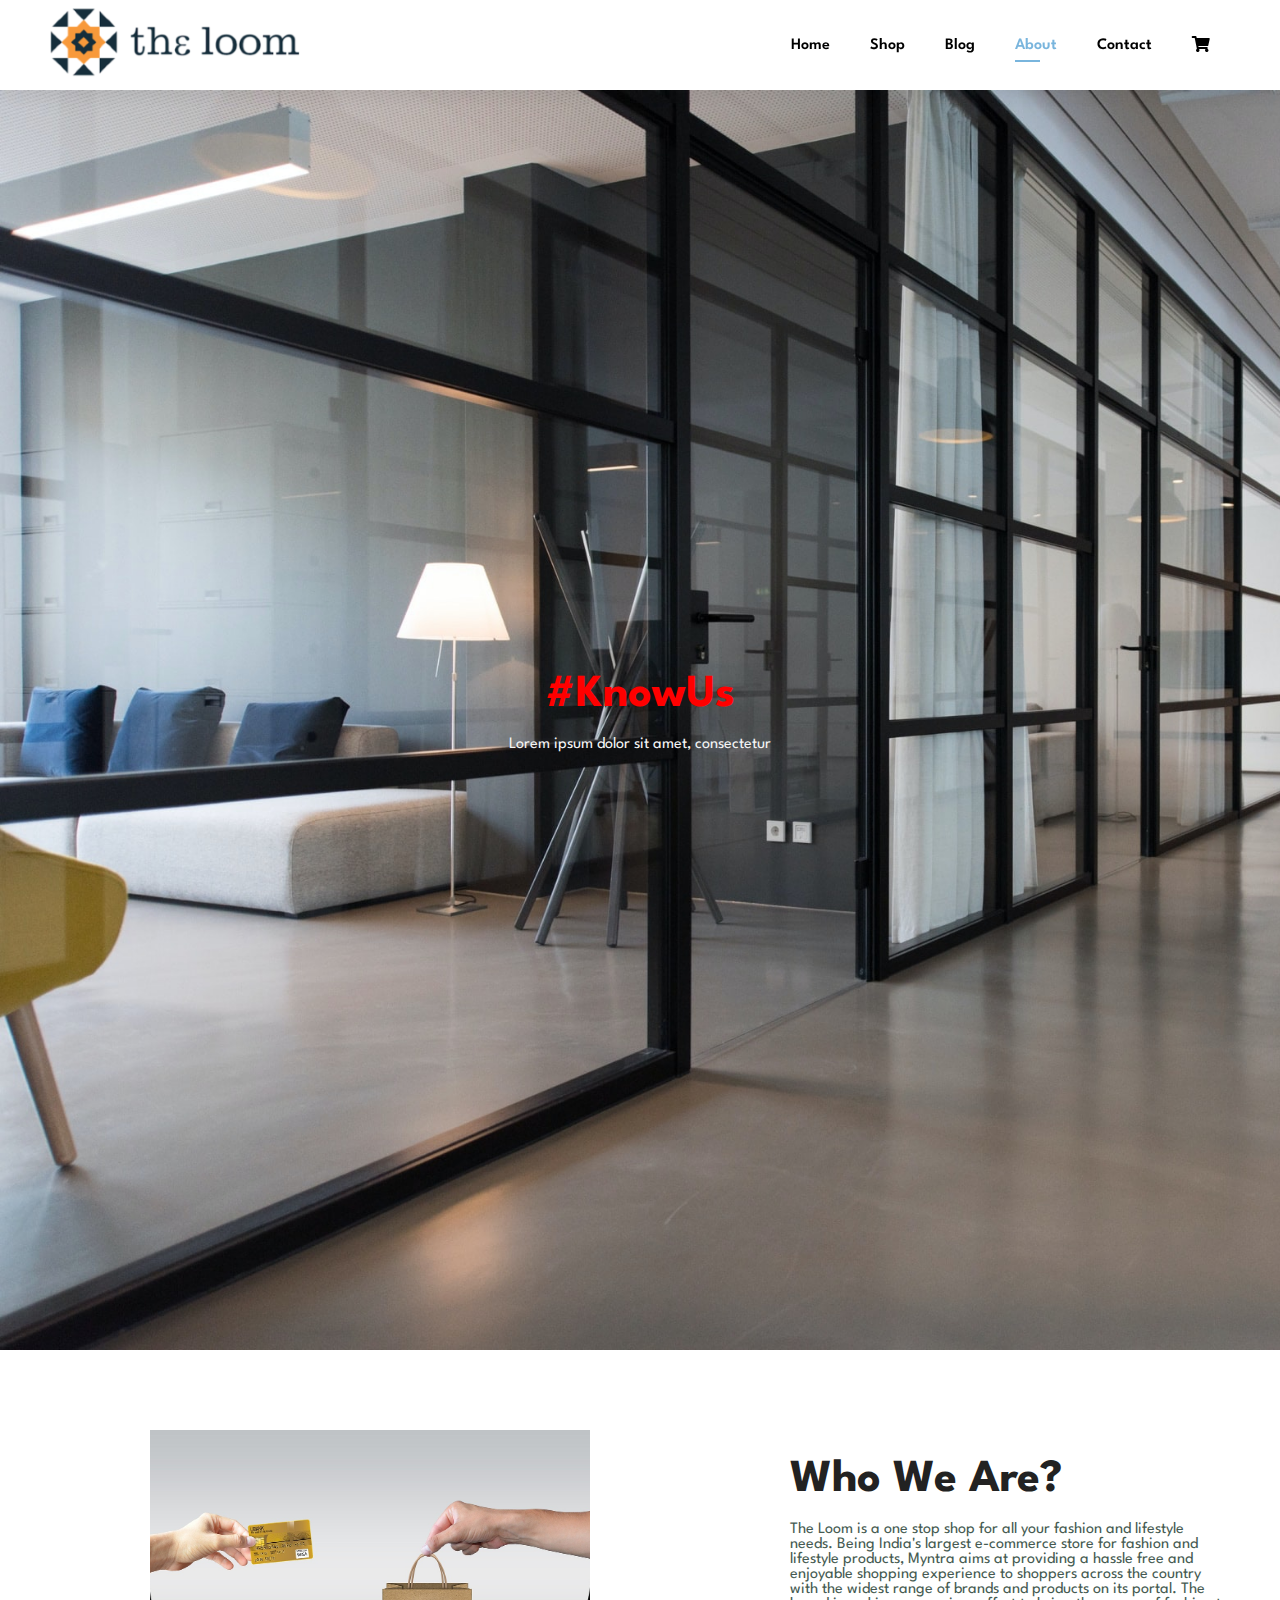
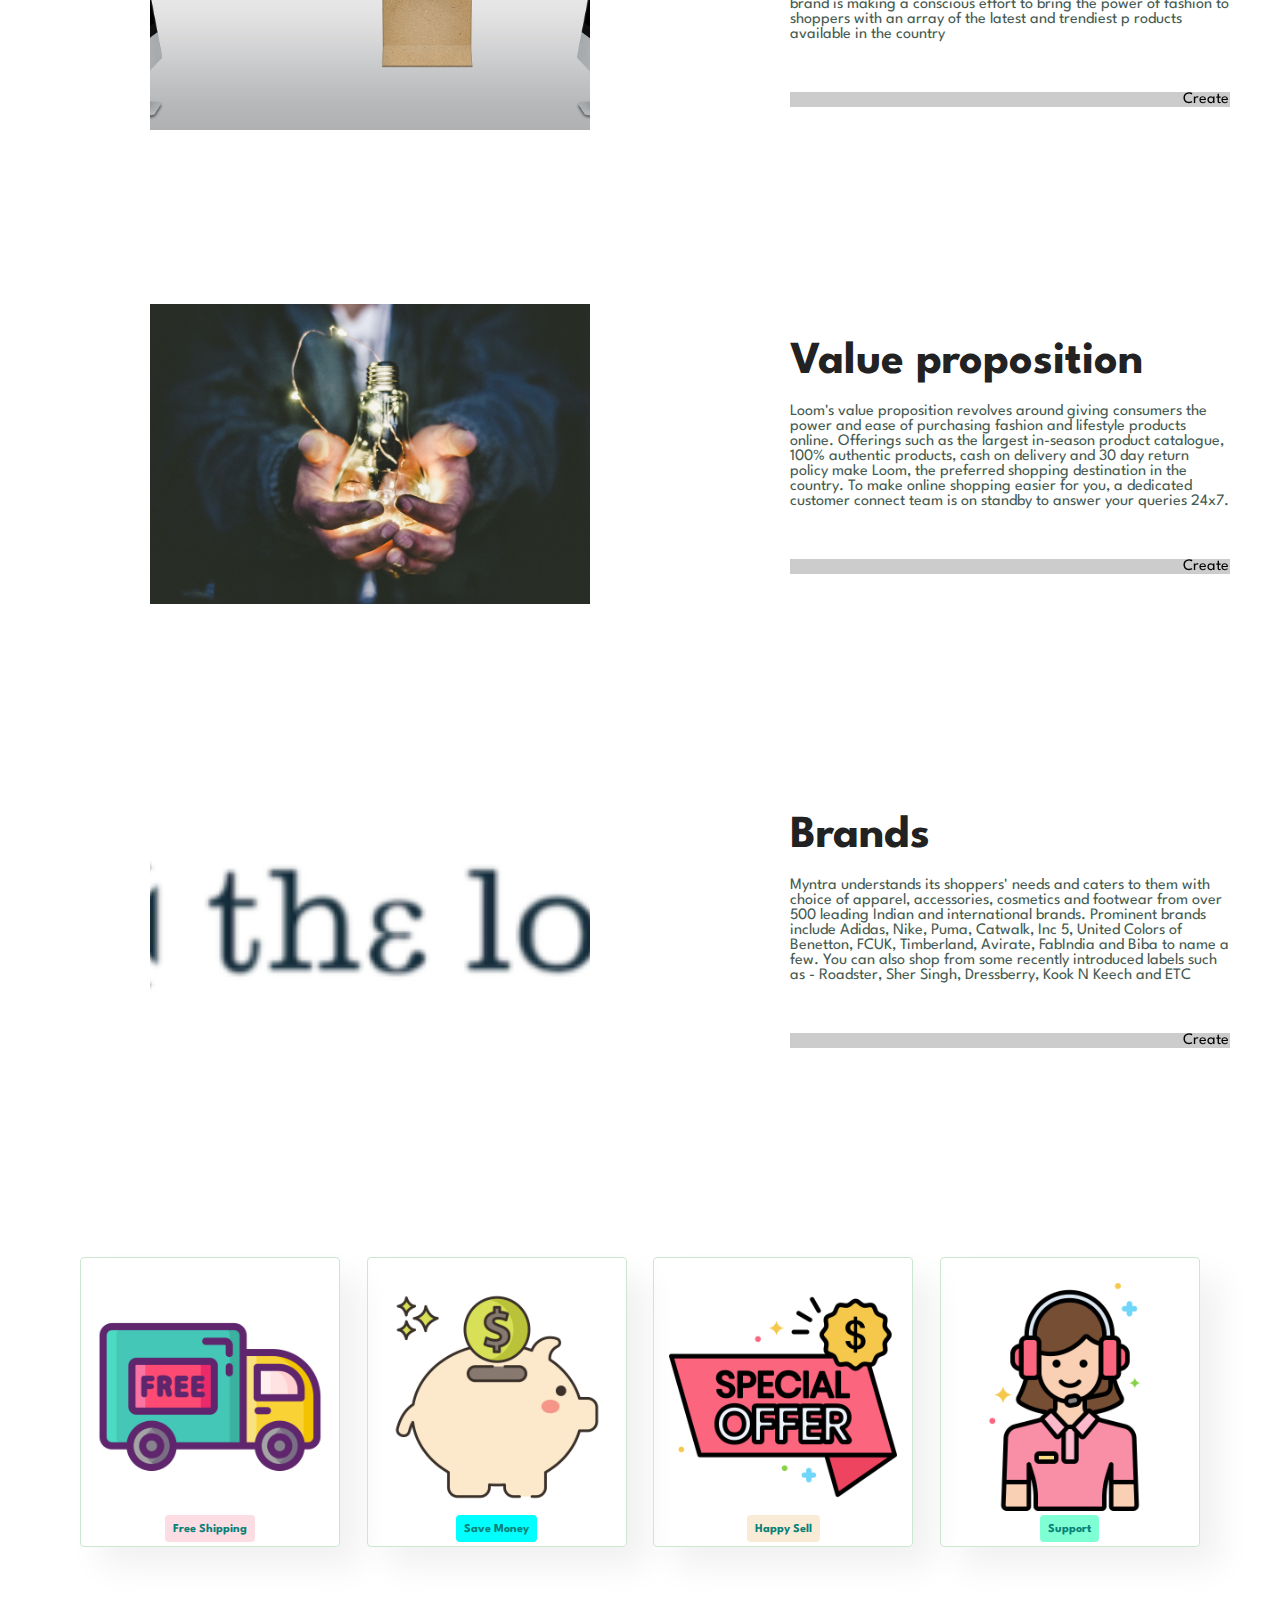
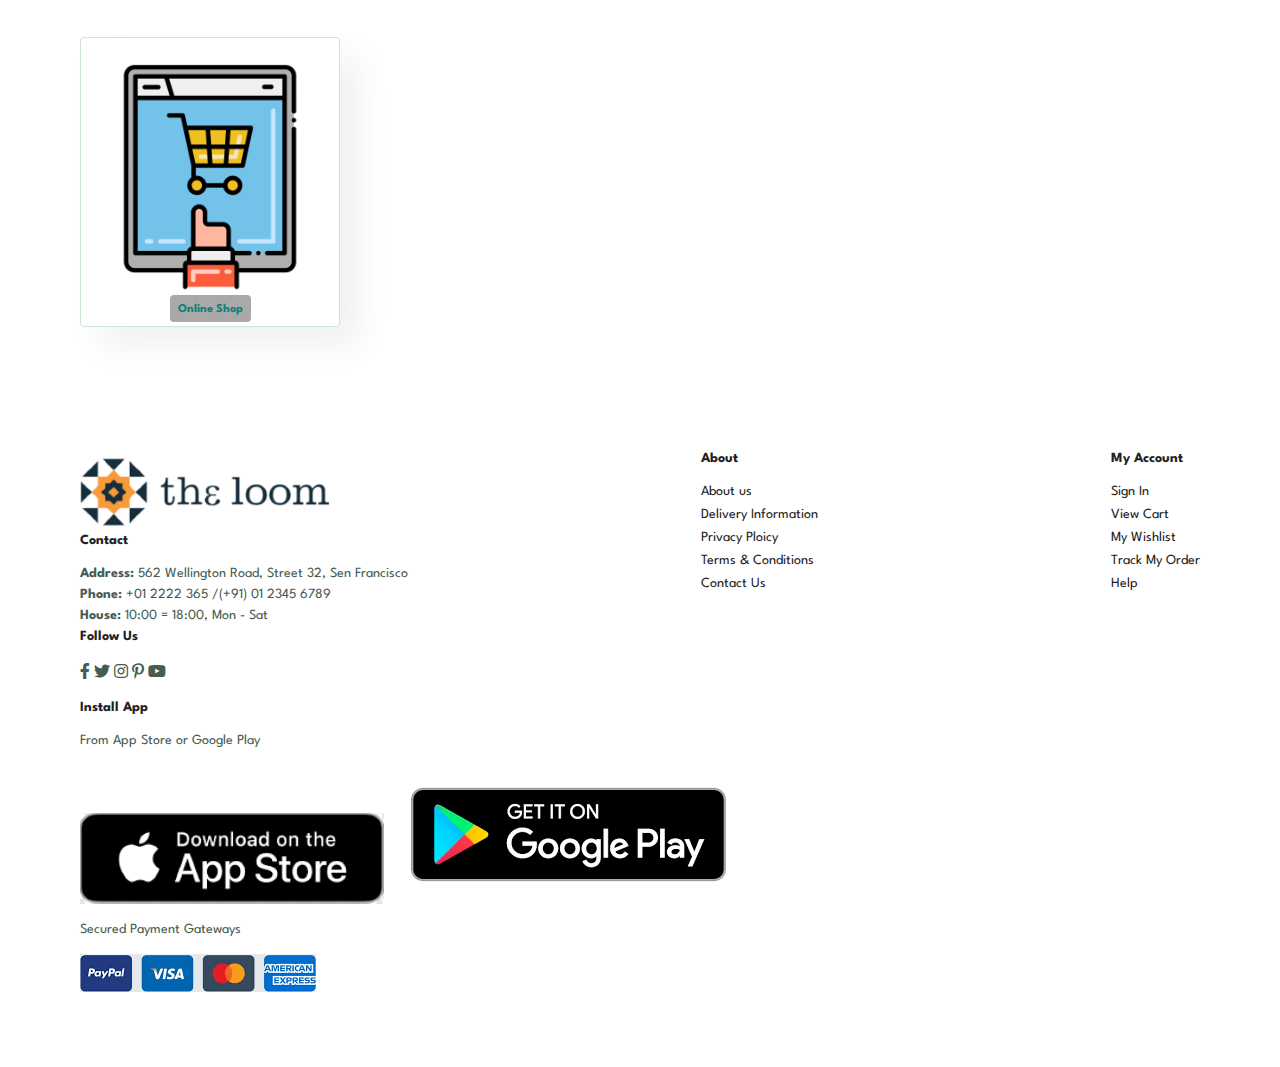
<file: about.html>
<!DOCTYPE html>
<html lang="en">

    <head>
        <meta charset="UTF-8">
        <meta http-equiv="X-UA-Compatible" content="IE=edge">
        <meta name="viewport" content="width=device-width, initial-scale=1.0">
        <title>The loom</title>

        <link rel="stylesheet" href="style.css">
        <link rel="stylesheet" href="https://use.fontawesome.com/releases/v5.15.4/css/all.css" />
    </head>

    <body>
        <section id="header">
            <a href="#"><img src='./img/images.png' class="logo"></a>
              <div>
                <ul id="navbar">
                    <li><a href="index.html">Home</a></li>
                    <li><a href="shop.html">Shop</a></li>
                    <li><a href="blog.html">Blog</a></li>
                    <li><a class="active" href="about.html">About</a></li>
                    <li><a href="contact.html">Contact</a></li>
                    <li id="lg-bag"><a href="cart.html"><i class="fas fa-shopping-cart"></i> </a></li>
                    <a href="#" id="close"><i class="fa fa-window-close" aria-hidden="true"></i></a>
                </ul>
                <div id="mobile">
                    <i id="bar" class="fas fa-outdent"></i>
                    <a href="cart.html"><i class="fas fa-shopping-cart"></i></a>
                </div>
              </div>
        </section>
         <section id="page-header" class="about-header" >

            <h2>#KnowUs</h2>
            <p> Lorem ipsum dolor sit amet, consectetur </p>
            
         </section>
         <section id="about">
            <div class="about-box">
                <div class="about-img">
                    <img src='./img/ab1.jpg' alt="">
                </div>
                <div class="about-details">
                    <h2>Who We Are? </h2>
                    <p>
                    The Loom is a one stop shop for all your fashion
                     and lifestyle needs. Being India's largest 
                     e-commerce store for fashion and lifestyle 
                     products, Myntra aims at providing a hassle 
                     free and enjoyable shopping experience to 
                     shoppers across the country with the widest 
                     range of brands and products on its portal. 
                     The brand is making a conscious effort to 
                     bring the power of fashion to shoppers 
                     with an array of the latest and trendiest p
                     roducts available in the country</p>
                     <abbr title=""></abbr>
                     <br><br>
                     <marquee bgcolor="#ccc" loop="-1" scrollamount="5" width="100%">Create stunning 
                        images with as much as litter controlas you like thanks to
                    a choice of Basic and Creative modes.
                    </marquee>
                </div>
            </div>
            <div class="about-box">
                <div class="about-img">
                    <img src='./img/ab3.jpg' alt="">
                </div>
                <div class="about-details">
                    <h2>Value proposition </h2>
                    <p>
                    Loom's value proposition revolves around giving consumers the power 
                    and ease of purchasing fashion and lifestyle products online. 
                    Offerings such as the largest in-season product catalogue, 
                    100% authentic products, cash on delivery and 30 day return policy 
                    make Loom, the preferred shopping destination in the country. 
                    To make online shopping easier for you, a dedicated customer
                     connect team is on standby to answer your queries 24x7.</p>
                     <abbr title=""></abbr>
                     <br><br>
                     <marquee bgcolor="#ccc" loop="-1" scrollamount="5" width="100%">Create stunning 
                        images with as much as litter controlas you like thanks to
                    a choice of Basic and Creative modes.
                    </marquee>
                </div>
            </div>
            <div class="about-box">
                <div class="about-img">
                    <img src= './img/images.png' alt="">
                </div>
                <div class="about-details">
                    <h2>Brands</h2>
                    <p>
                        Myntra understands its shoppers' needs and caters to them with 
                        choice of apparel, accessories, cosmetics and footwear from over 
                        500 leading Indian and international brands. Prominent brands include 
                        Adidas, Nike, Puma, Catwalk, Inc 5, United Colors of Benetton, FCUK,
                         Timberland, Avirate, FabIndia and Biba to name a few. You can also 
                         shop from some recently introduced labels such as - Roadster, 
                         Sher Singh, Dressberry, Kook N Keech and ETC</p>
                     <abbr title=""></abbr>
                     <br><br>
                     <marquee bgcolor="#ccc" loop="-1" scrollamount="5" width="100%">Create stunning 
                        images with as much as litter controlas you like thanks to
                    a choice of Basic and Creative modes.
                    </marquee>
                </div>
            </div>
         </section>
         
         <section id="feature" class="section-p1">
            <div class="fe-box">
                <img src='./img/sp.png' alt="">
                <h6> Free Shipping</h6>
            </div>
            <div class="fe-box">
                <img src='./img/save.png' alt="">
                <h6> Save Money</h6>
            </div>
            <div class="fe-box">
                <img src='./img/happy.jpg' alt="">
                <h6>Happy Sell </h6>
            </div>

            <div class="fe-box">
                <img src='./img/27.jpg' alt="">
                <h6> Support</h6>
            </div>
            <div class="fe-box">
                <img src='./img/onl.jpg' alt="">
                <h6> Online Shop</h6>
            </div>
        </section>
        <footer class="section-p1">
            <div class="col">
                <img src='./img/images.png' alt="">
                <h4>Contact</h4>
                <p><strong>Address:</strong> 562 Wellington Road, Street 32, Sen Francisco</p>
                <p><strong>Phone:</strong> +01 2222 365 /(+91) 01 2345 6789 </p>
                <p><strong>House:</strong> 10:00 = 18:00, Mon - Sat</p>
                <div class="follow">
                    <h4>Follow Us</h4>
                    <div class="icon">
                        <i class="fab fa-facebook-f"></i>
                        <i class="fab fa-twitter"></i>
                        <i class="fab fa-instagram"></i>
                        <i class="fab fa-pinterest-p"></i>
                        <i class="fab fa-youtube"></i>
                    </div>
                </div>
            </div>
            <div class="col">
                <h4>About</h4>
                <a href="#">About us</a>
                <a href="#">Delivery Information</a>
                <a href="#">Privacy Ploicy</a>
                <a href="#">Terms & Conditions</a>
                <a href="#">Contact Us</a>
            </div>
            <div class="col">
                <h4>My Account</h4>
                <a href="#">Sign In</a>
                <a href="#">View Cart</a>
                <a href="#">My Wishlist</a>
                <a href="#">Track My Order</a>
                <a href="#">Help</a>
            </div>
            <div class="col install">
                <h4>Install App</h4>
                <P>From App Store or Google Play</P>
                <div class="row">
                    <img src='./img/ap.png' alt="">
                    <img src='./img/ap2.png' alt="">
                </div>
                <p>Secured Payment Gateways</p>
                <img src='./img/pay.png' alt="">
            </div>
        </footer>
        <script src="script.js"></script>
    </body>

</html>
</file>
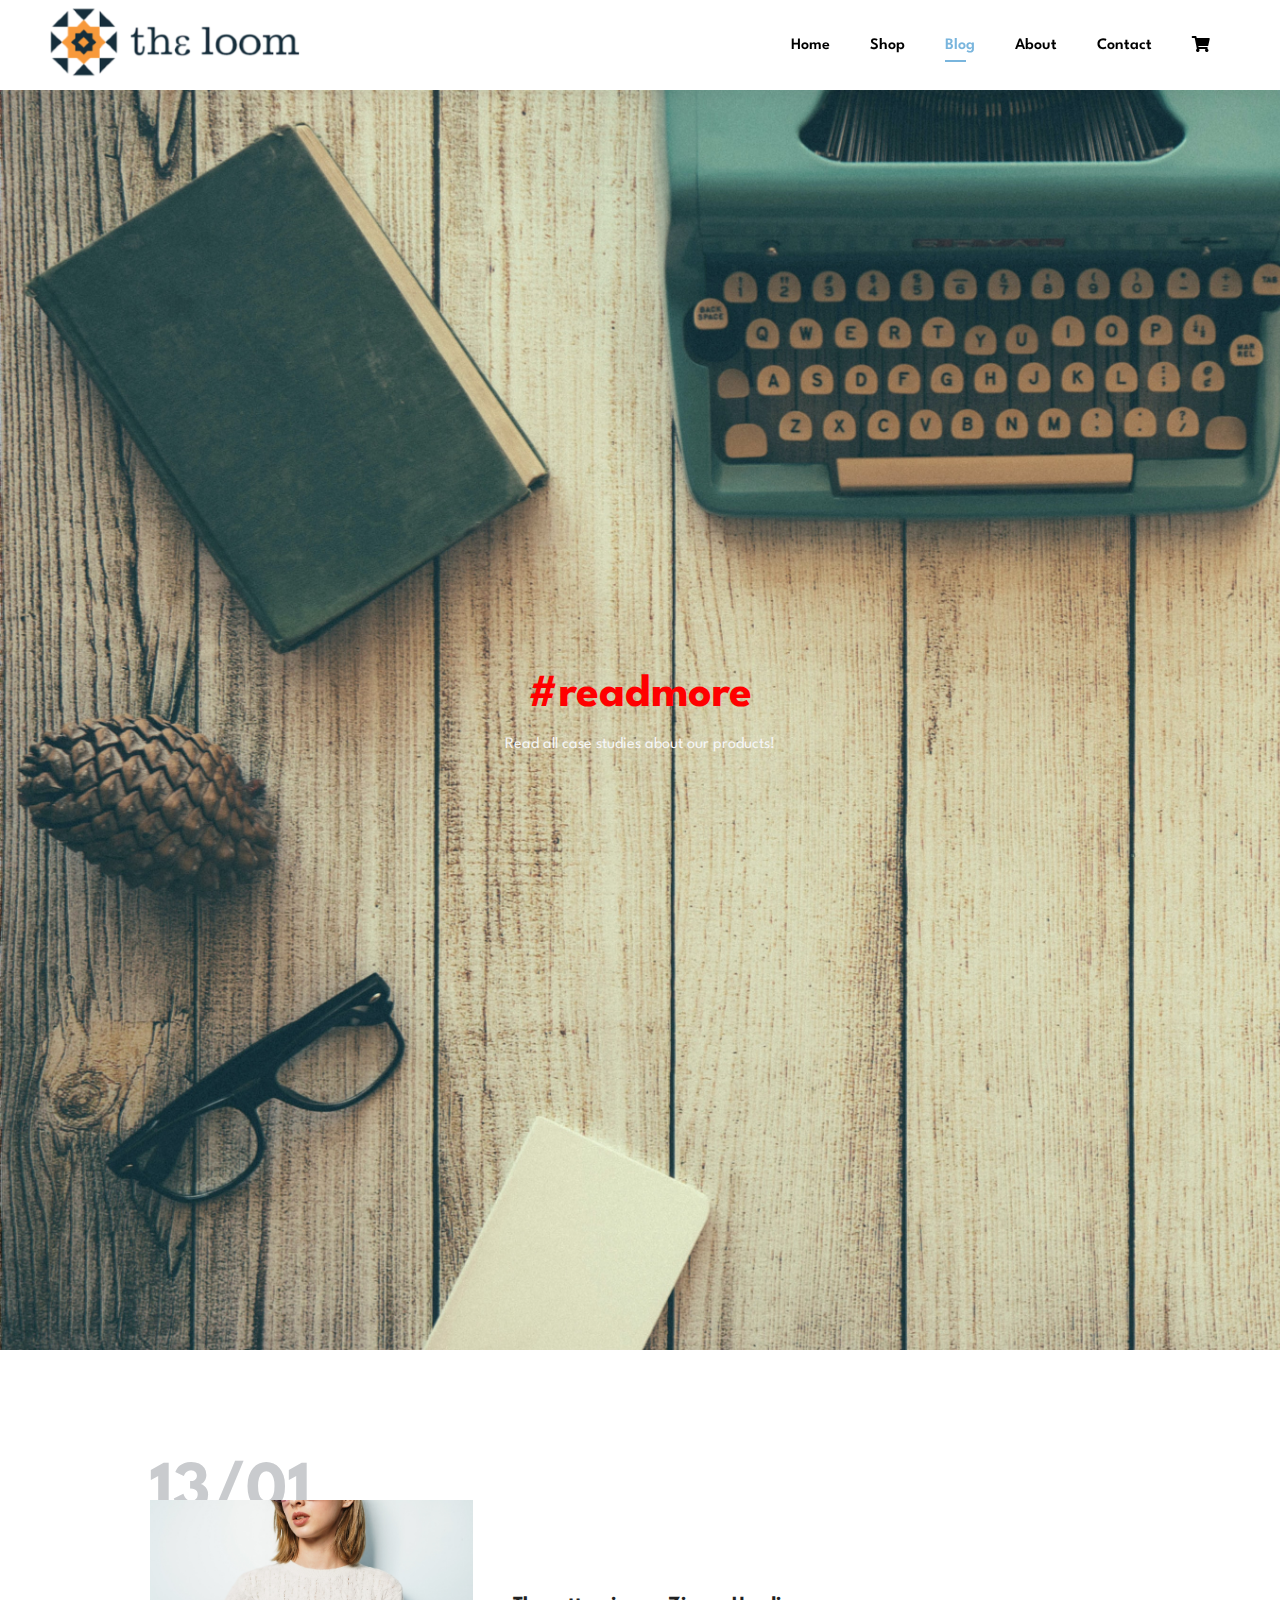
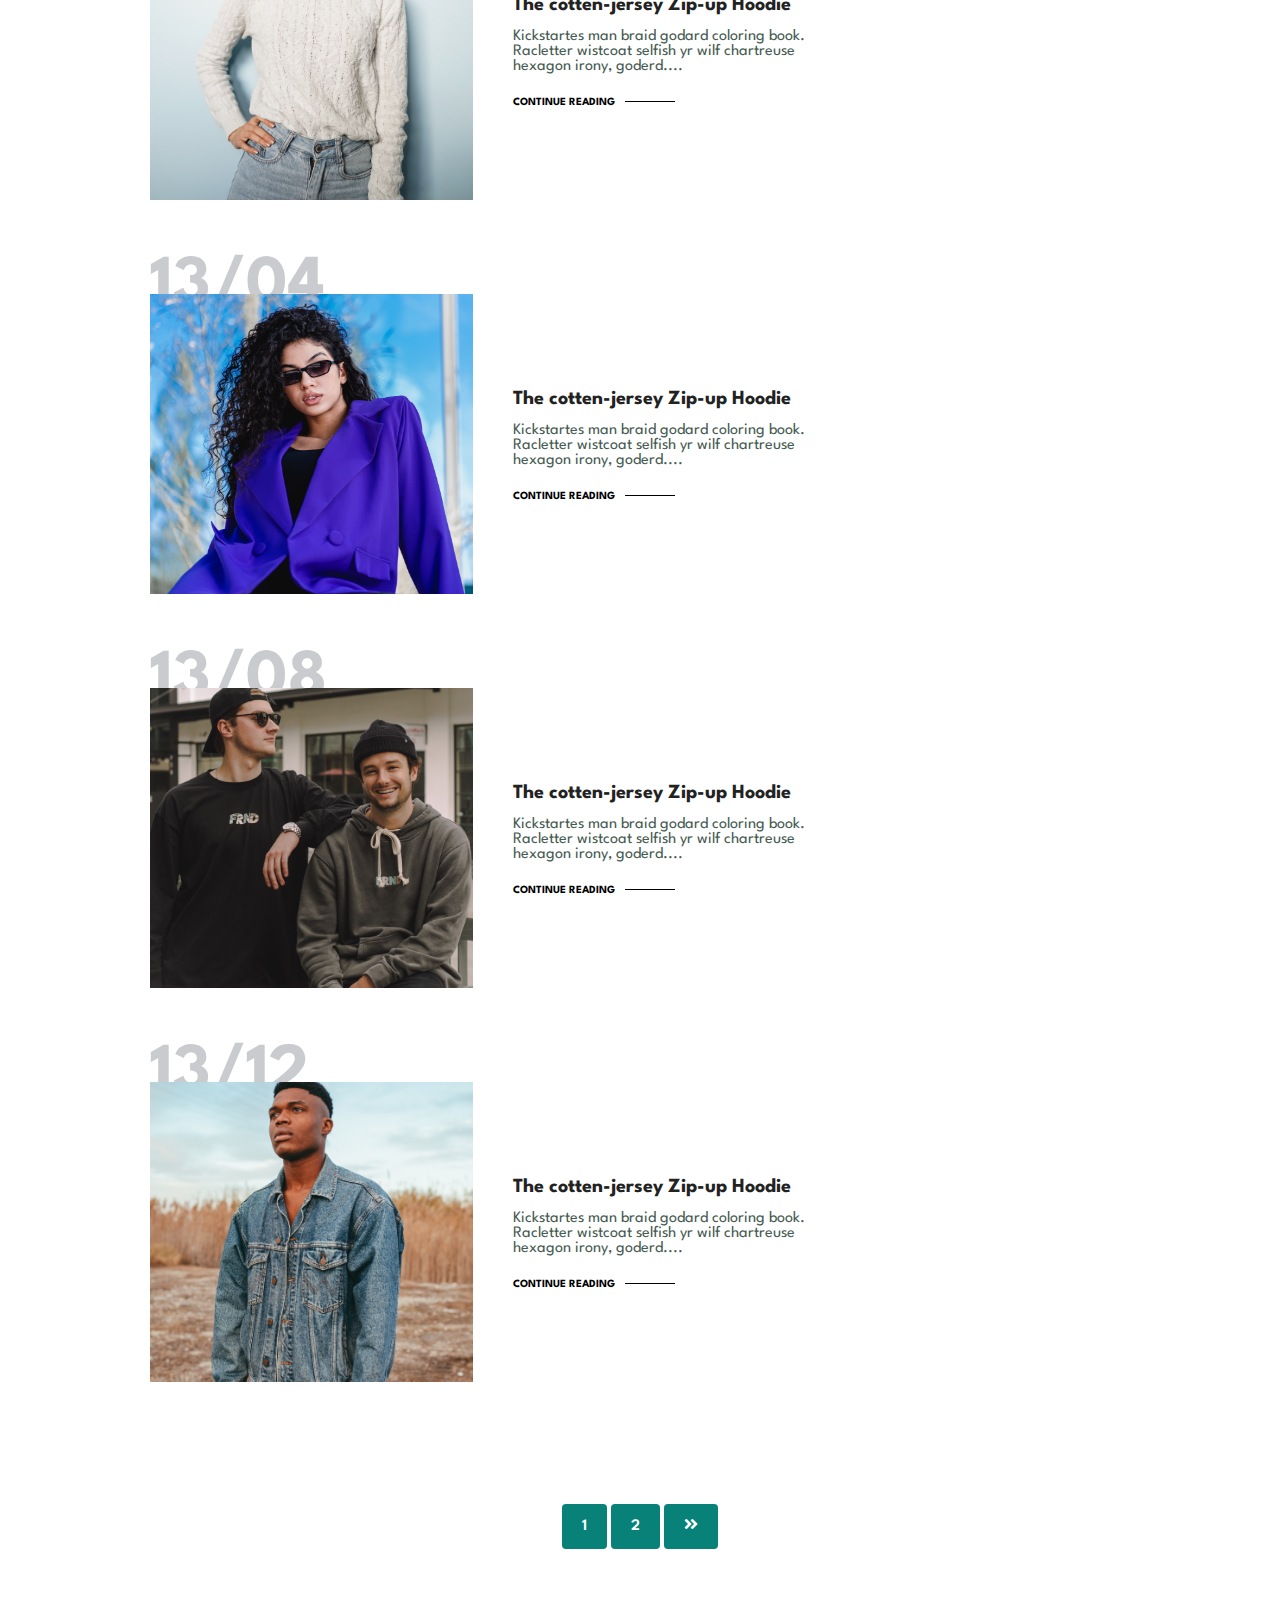
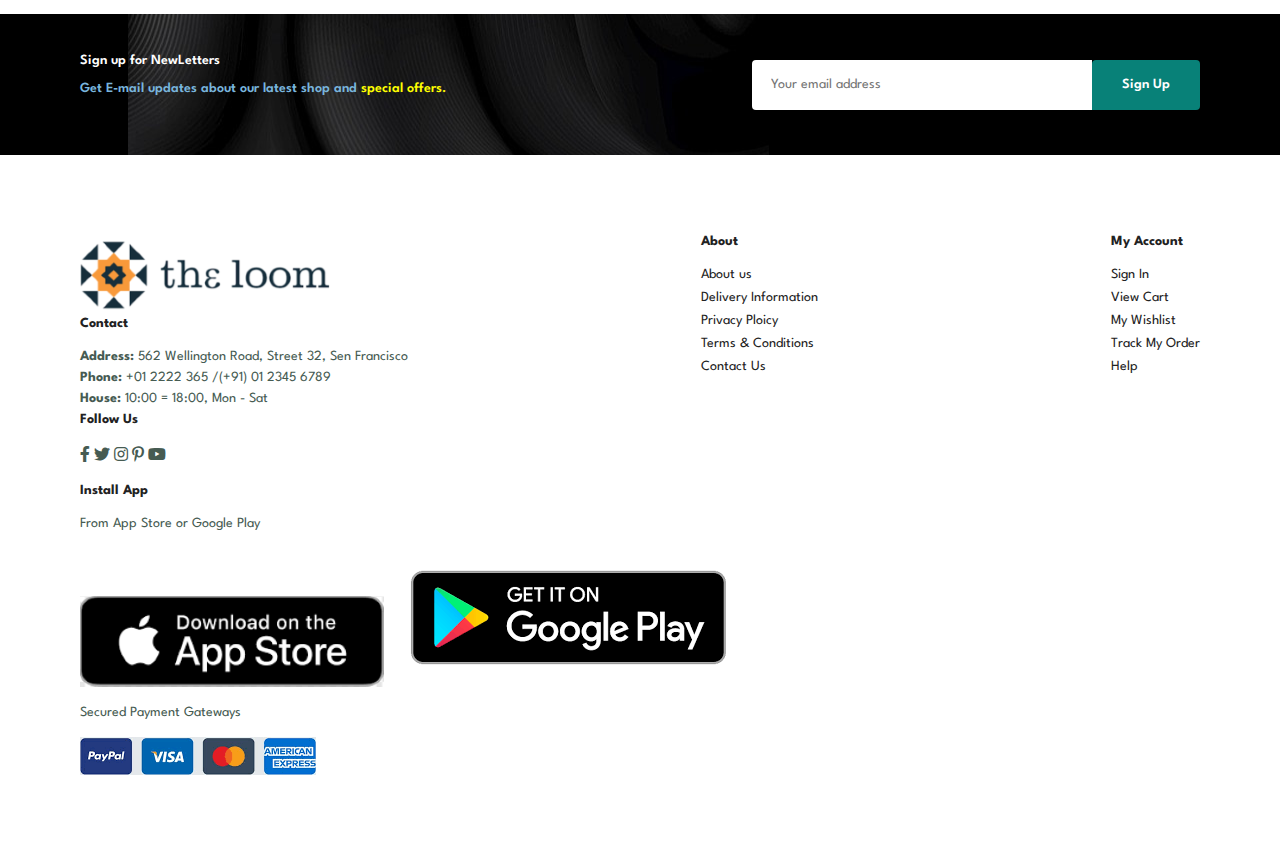
<file: Blog.html>
<!DOCTYPE html>
<html lang="en">

    <head>
        <meta charset="UTF-8">
        <meta http-equiv="X-UA-Compatible" content="IE=edge">
        <meta name="viewport" content="width=device-width, initial-scale=1.0">
        <title>The Loom</title>

        <link rel="stylesheet" href="style.css">
        <link rel="stylesheet" href="https://use.fontawesome.com/releases/v5.15.4/css/all.css" />
    </head>

    <body>
        <section id="header">
            <a href="#"><img src='./img/images.png' class="logo"></a>
              <div>
                <ul id="navbar">
                    <li><a href="index.html">Home</a></li>
                    <li><a href="shop.html">Shop</a></li>
                    <li><a class="active" href="blog.html">Blog</a></li>
                    <li><a href="about.html">About</a></li>
                    <li><a href="contact.html">Contact</a></li>
                    <li id="lg-bag"><a href="cart.html"><i class="fas fa-shopping-cart"></i> </a></li>
                    <a href="#" id="close"><i class="fa fa-window-close" aria-hidden="true"></i></a>
                </ul>
                <div id="mobile">
                    <i id="bar" class="fas fa-outdent"></i>
                    <a href="cart.html"><i class="fas fa-shopping-cart"></i></a>
                </div>
              </div>
        </section>
         <section id="page-header" class="blog-header">

            <h2>#readmore</h2>
            <p> Read all case studies about our products! </p>
            
         </section>
        <section id="blog">
            <div class="blog-box">
                <div class="blog-img">
                    <img src='./img/b2.jpg' alt="">
                </div>
                <div class="blog-details">
                    <h4>The cotten-jersey Zip-up Hoodie</h4>
                    <p>Kickstartes man braid godard coloring book. 
                        Racletter wistcoat selfish yr wilf chartreuse 
                        hexagon irony, goderd....
                    </p>
                    <a href="#">CONTINUE READING</a>
                </div>
                <h1>13/01</h1>
            </div>
            <div class="blog-box">
                <div class="blog-img">
                    <img src='./img/b1.jpg' alt="">
                </div>
                <div class="blog-details">
                    <h4>The cotten-jersey Zip-up Hoodie</h4>
                    <p>Kickstartes man braid godard coloring book. 
                        Racletter wistcoat selfish yr wilf chartreuse 
                        hexagon irony, goderd....
                    </p>
                    <a href="#">CONTINUE READING</a>
                </div>
                <h1>13/04</h1>
            </div>
            <div class="blog-box">
                <div class="blog-img">
                    <img src='./img/b3.jpg' alt="">
                </div>
                <div class="blog-details">
                    <h4>The cotten-jersey Zip-up Hoodie</h4>
                    <p>Kickstartes man braid godard coloring book. 
                        Racletter wistcoat selfish yr wilf chartreuse 
                        hexagon irony, goderd....
                    </p>
                    <a href="#">CONTINUE READING</a>
                </div>
                <h1>13/08</h1>
            </div>
            <div class="blog-box">
                <div class="blog-img">
                    <img src='./img/b4.jpg' alt="">
                </div>
                <div class="blog-details">
                    <h4>The cotten-jersey Zip-up Hoodie</h4>
                    <p>Kickstartes man braid godard coloring book. 
                        Racletter wistcoat selfish yr wilf chartreuse 
                        hexagon irony, goderd....
                    </p>
                    <a href="#">CONTINUE READING</a>
                </div>
                <h1>13/12</h1>
            </div>
        </section>
        <section id="pagination" class="section-p1">
            <a href="#">1</a>
            <a href="#">2</a>
            <a href="#"><i class="fa fa-angle-double-right"></i></a>
        </section>
        <section id="newletter" class="section-p1 section-m1">
            <div class="newtext">
                <h4>Sign up for NewLetters</h4>
                <p>Get E-mail updates about our latest shop and <span>special offers.</span></p>
            </div>
            <div class="form">
               <input type="text" placeholder="Your email address">
               <button class="normal">Sign Up</button> 
            </div>
        </section>
        <footer class="section-p1">
            <div class="col">
                <img src='./img/images.png' alt="">
                <h4>Contact</h4>
                <p><strong>Address:</strong> 562 Wellington Road, Street 32, Sen Francisco</p>
                <p><strong>Phone:</strong> +01 2222 365 /(+91) 01 2345 6789 </p>
                <p><strong>House:</strong> 10:00 = 18:00, Mon - Sat</p>
                <div class="follow">
                    <h4>Follow Us</h4>
                    <div class="icon">
                        <i class="fab fa-facebook-f"></i>
                        <i class="fab fa-twitter"></i>
                        <i class="fab fa-instagram"></i>
                        <i class="fab fa-pinterest-p"></i>
                        <i class="fab fa-youtube"></i>
                    </div>
                </div>
            </div>
            <div class="col">
                <h4>About</h4>
                <a href="#">About us</a>
                <a href="#">Delivery Information</a>
                <a href="#">Privacy Ploicy</a>
                <a href="#">Terms & Conditions</a>
                <a href="#">Contact Us</a>
            </div>
            <div class="col">
                <h4>My Account</h4>
                <a href="#">Sign In</a>
                <a href="#">View Cart</a>
                <a href="#">My Wishlist</a>
                <a href="#">Track My Order</a>
                <a href="#">Help</a>
            </div>
            <div class="col install">
                <h4>Install App</h4>
                <P>From App Store or Google Play</P>
                <div class="row">
                    <img src='./img/ap.png' alt="">
                    <img src='./img/ap2.png' alt="">
                </div>
                <p>Secured Payment Gateways</p>
                <img src='./img/pay.png' alt="">
            </div>
        </footer>
        <script src="script.js"></script>
    </body>

</html>
</file>
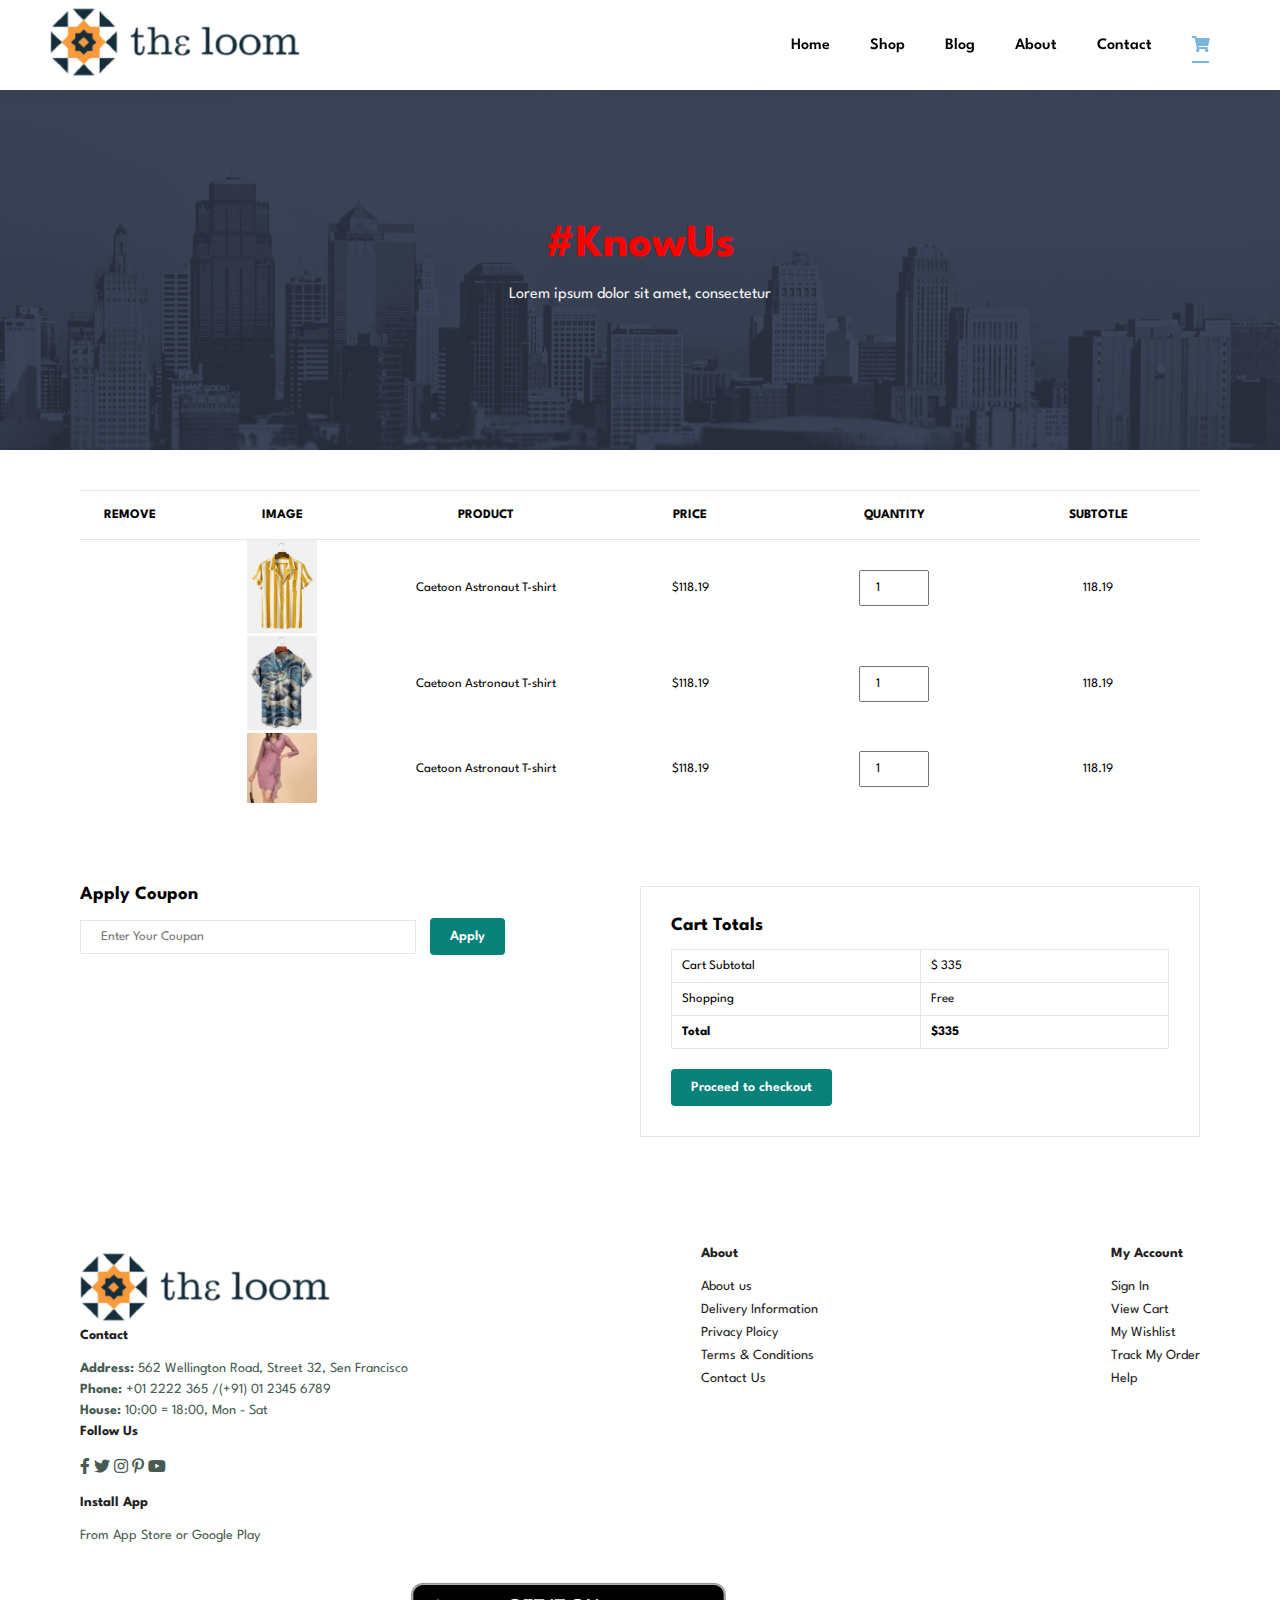
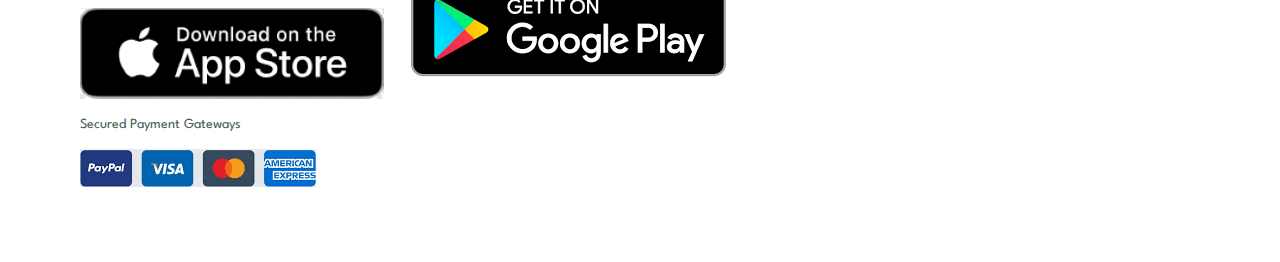
<file: cart.html>
<!DOCTYPE html>
<html lang="en">

    <head>
        <meta charset="UTF-8">
        <meta http-equiv="X-UA-Compatible" content="IE=edge">
        <meta name="viewport" content="width=device-width, initial-scale=1.0">
        <title>The Loom</title>

        <link rel="stylesheet" href="style.css">
        <link rel="stylesheet" href="https://pro.fontawesome.com/releases/v5.10.0/css/all.css" />
    </head>

    <body>
        <section id="header">
            <a href="#"><img src='./img/images.png' class="logo"></a>
              <div>
                <ul id="navbar">
                    <li><a href="index.html">Home</a></li>
                    <li ><a href="shop.html">Shop</a></li>
                    <li><a href="blog.html">Blog</a></li>
                    <li><a href="about.html">About</a></li>
                    <li><a href="contact.html">Contact</a></li>
                    <li id="lg-bag"><a class="active" href="cart.html"><i class="fas fa-shopping-cart"></i> </a></li>
                    <a href="#" id="close"><i class="fa fa-window-close" aria-hidden="true"></i></a>
                </ul>
                <div id="mobile">
                    <i id="bar" class="fas fa-outdent"></i>
                    <a href="cart.html"><i class="fas fa-shopping-cart"></i></a>
                </div>
              </div>
        </section>
        <section id="page-header" class="cart-header" >

            <h2>#KnowUs</h2>
            <p> Lorem ipsum dolor sit amet, consectetur </p>
            
         </section>
        <section id="cart" class="section-p1">
            <table width="100%">
                <thead>
                    <tr> 
                        <td>Remove</td>
                        <td>Image</td>
                        <td>Product</td>
                        <td>Price</td>
                        <td>Quantity</td>
                        <td>Subtotle</td>
                    </tr>
                </thead>
                <tbody>
                    <tr>
                        <td> <a href="#"><i class="far fa-time-circle"></i></a></td>
                        <td><img src='./img/4.jpg'alt=""></td>
                        <td>Caetoon Astronaut T-shirt</td>
                        <td>$118.19</td>
                        <td><input type="number" value="1"></td>
                        <td>118.19</td>
                    </tr>
                    <tr>
                        <td> <a href="#"><i class="far fa-time-circle"></i></a></td>
                        <td><img src='./img/7.jpg'alt=""></td>
                        <td>Caetoon Astronaut T-shirt</td>
                        <td>$118.19</td>
                        <td><input type="number" value="1"></td>
                        <td>118.19</td>
                    </tr>
                    <tr>
                        <td> <a href="#"><i class="far fa-time-circle"></i></a></td>
                        <td><img src='./img/14.webp'alt=""></td>
                        <td>Caetoon Astronaut T-shirt</td>
                        <td>$118.19</td>
                        <td><input type="number" value="1"></td>
                        <td>118.19</td>
                    </tr>
                </tbody>
            </table>
        </section>
        <section id="cart-add" class="section-p1">
            <div id="coupon">
                <h3>Apply Coupon</h3>
                <div>
                    <input type="text" placeholder="Enter Your Coupan">
                    <button class="normal">Apply</button>
                </div>
            </div>
            <div id="subtotal">
                <h3>Cart Totals</h3>
                <table>
                    <tr>
                        <td>Cart Subtotal</td>
                        <td>$ 335</td>
                    </tr>
                    <tr>
                        <td>Shopping</td>
                        <td>Free</td>
                    </tr>
                    <tr>
                        <td><strong>Total</storage></td>
                        <td><strong>$335</strong></td>
                    </tr>
                </table>
                <button class="normal">Proceed to checkout</button>
            </div>
        </section>
        <footer class="section-p1">
            <div class="col">
                <img src='./img/images.png' alt="">
                <h4>Contact</h4>
                <p><strong>Address:</strong> 562 Wellington Road, Street 32, Sen Francisco</p>
                <p><strong>Phone:</strong> +01 2222 365 /(+91) 01 2345 6789 </p>
                <p><strong>House:</strong> 10:00 = 18:00, Mon - Sat</p>
                <div class="follow">
                    <h4>Follow Us</h4>
                    <div class="icon">
                        <i class="fab fa-facebook-f"></i>
                        <i class="fab fa-twitter"></i>
                        <i class="fab fa-instagram"></i>
                        <i class="fab fa-pinterest-p"></i>
                        <i class="fab fa-youtube"></i>
                    </div>
                </div>
            </div>
            <div class="col">
                <h4>About</h4>
                <a href="#">About us</a>
                <a href="#">Delivery Information</a>
                <a href="#">Privacy Ploicy</a>
                <a href="#">Terms & Conditions</a>
                <a href="#">Contact Us</a>
            </div>
            <div class="col">
                <h4>My Account</h4>
                <a href="#">Sign In</a>
                <a href="#">View Cart</a>
                <a href="#">My Wishlist</a>
                <a href="#">Track My Order</a>
                <a href="#">Help</a>
            </div>
            <div class="col install">
                <h4>Install App</h4>
                <P>From App Store or Google Play</P>
                <div class="row">
                    <img src='./img/ap.png' alt="">
                    <img src='./img/ap2.png' alt="">
                </div>
                <p>Secured Payment Gateways</p>
                <img src='./img/pay.png' alt="">
            </div>
        </footer>
        <script src="script.js"></script>
    </body>

</html>
</file>
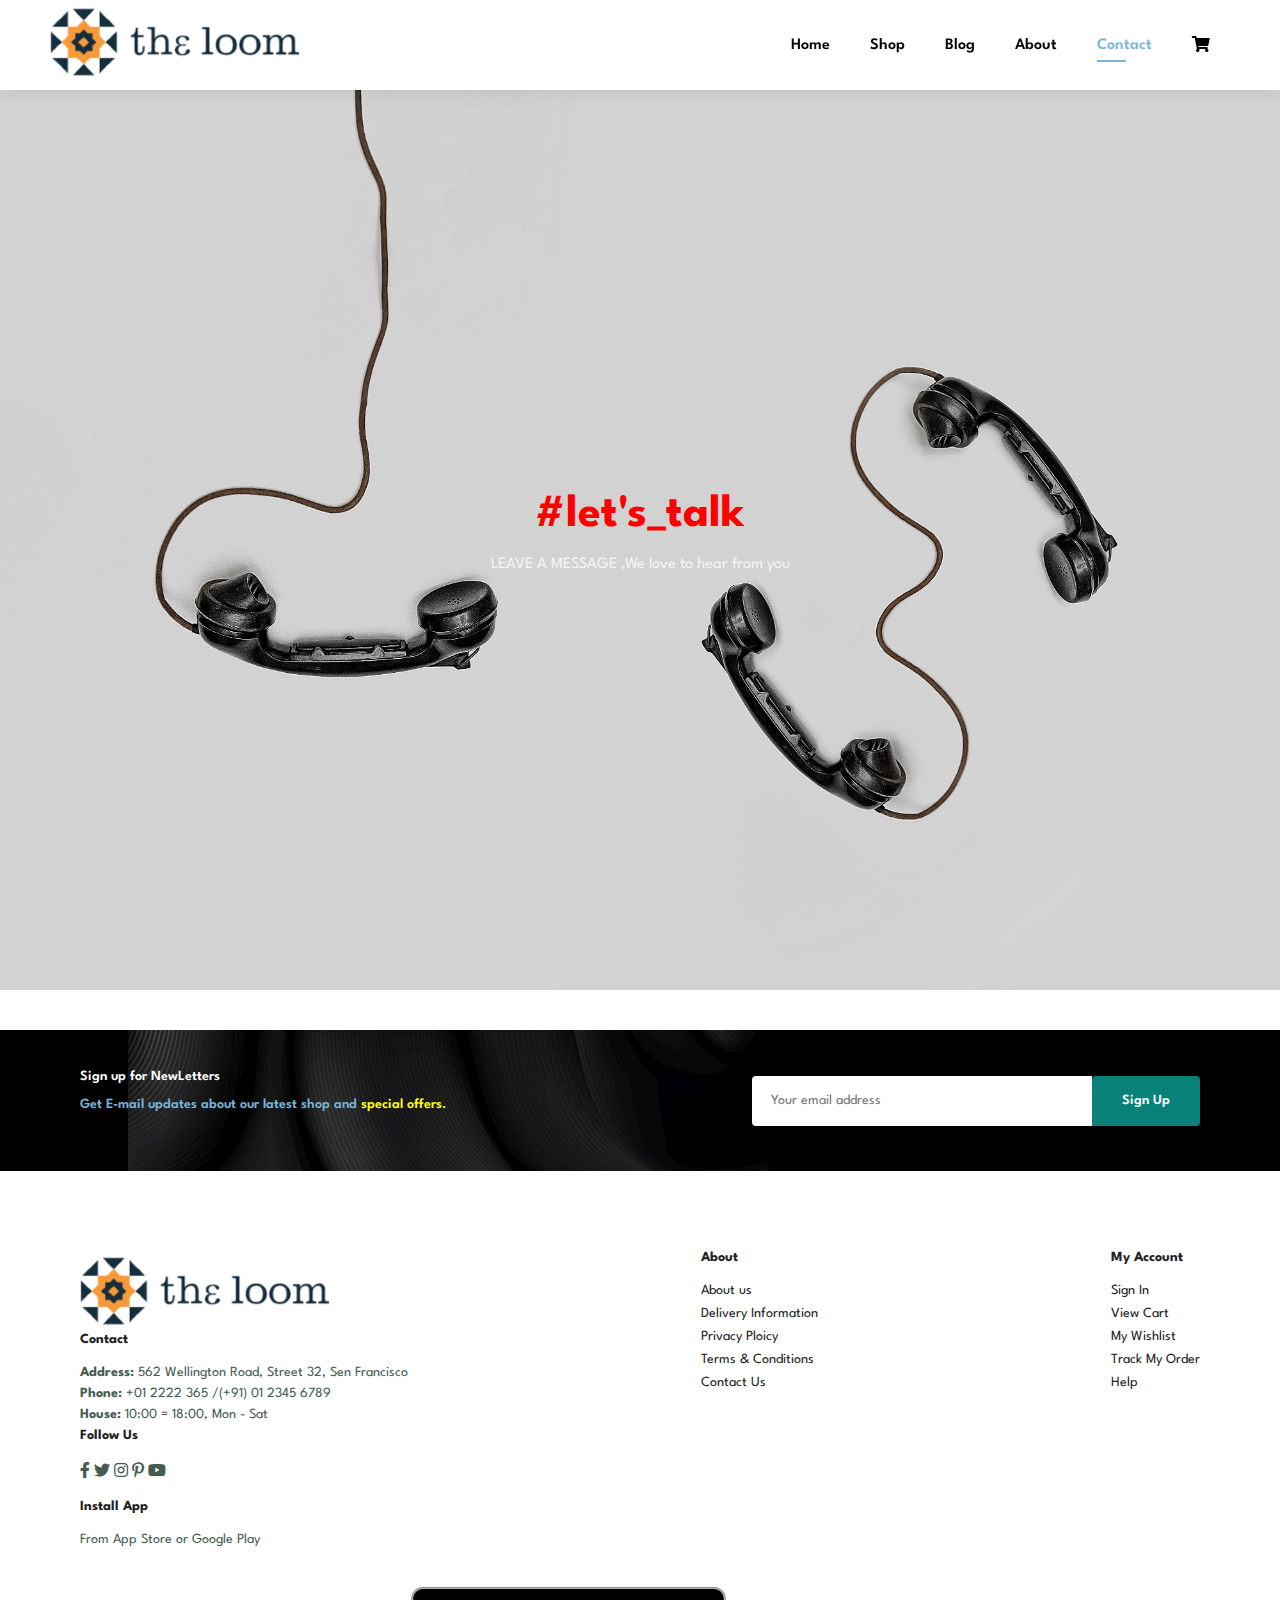
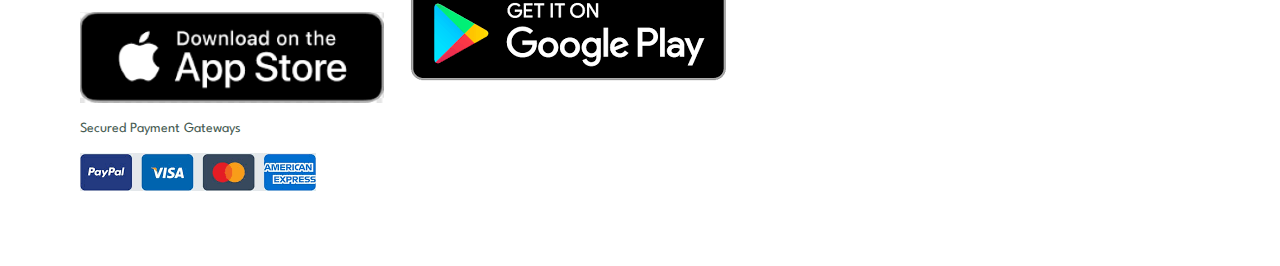
<file: contact.html>
<!DOCTYPE html>
<html lang="en">

    <head>
        <meta charset="UTF-8">
        <meta http-equiv="X-UA-Compatible" content="IE=edge">
        <meta name="viewport" content="width=device-width, initial-scale=1.0">
        <title>The Loom</title>

        <link rel="stylesheet" href="style.css">
        <link rel="stylesheet" href="https://use.fontawesome.com/releases/v5.15.4/css/all.css" />
    </head>
    <body>
        <section id="header">
            <a href="#"><img src='./img/images.png' class="logo"></a>
              <div>
                <ul id="navbar">
                    <li><a href="index.html">Home</a></li>
                    <li ><a href="shop.html">Shop</a></li>
                    <li><a href="blog.html">Blog</a></li>
                    <li><a href="about.html">About</a></li>
                    <li><a class="active"href="contact.html">Contact</a></li>
                    <li id="lg-bag"><a href="cart.html"><i class="fas fa-shopping-cart"></i> </a></li>
                    <a href="#" id="close"><i class="fa fa-window-close" aria-hidden="true"></i></a>
                </ul>
                <div id="mobile">
                    <i id="bar" class="fas fa-outdent"></i>
                    <a href="cart.html"><i class="fas fa-shopping-cart"></i></a>
                </div>
              </div>
        </section>
        <section id="page-header" class="contect-header">
            <h2>#let's_talk</h2>
            <p> LEAVE A MESSAGE ,We love to hear from you </p>
        </section>
        <section id="newletter" class="section-p1 section-m1">
            <div class="newtext">
                <h4>Sign up for NewLetters</h4>
                <p>Get E-mail updates about our latest shop and <span>special offers.</span></p>
            </div>
            <div class="form">
               <input type="text" placeholder="Your email address">
               <button class="normal">Sign Up</button> 
            </div>
        </section>
        <footer class="section-p1">
            <div class="col">
                <img src='./img/images.png' alt="">
                <h4>Contact</h4>
                <p><strong>Address:</strong> 562 Wellington Road, Street 32, Sen Francisco</p>
                <p><strong>Phone:</strong> +01 2222 365 /(+91) 01 2345 6789 </p>
                <p><strong>House:</strong> 10:00 = 18:00, Mon - Sat</p>
                <div class="follow">
                    <h4>Follow Us</h4>
                    <div class="icon">
                        <i class="fab fa-facebook-f"></i>
                        <i class="fab fa-twitter"></i>
                        <i class="fab fa-instagram"></i>
                        <i class="fab fa-pinterest-p"></i>
                        <i class="fab fa-youtube"></i>
                    </div>
                </div>
            </div>
            <div class="col">
                <h4>About</h4>
                <a href="#">About us</a>
                <a href="#">Delivery Information</a>
                <a href="#">Privacy Ploicy</a>
                <a href="#">Terms & Conditions</a>
                <a href="#">Contact Us</a>
            </div>
            <div class="col">
                <h4>My Account</h4>
                <a href="#">Sign In</a>
                <a href="#">View Cart</a>
                <a href="#">My Wishlist</a>
                <a href="#">Track My Order</a>
                <a href="#">Help</a>
            </div>
            <div class="col install">
                <h4>Install App</h4>
                <P>From App Store or Google Play</P>
                <div class="row">
                    <img src='./img/ap.png' alt="">
                    <img src='./img/ap2.png' alt="">
                </div>
                <p>Secured Payment Gateways</p>
                <img src='./img/pay.png' alt="">
            </div>
        </footer>
        <script src="script.js"></script>
    </body>

</html>
</file>
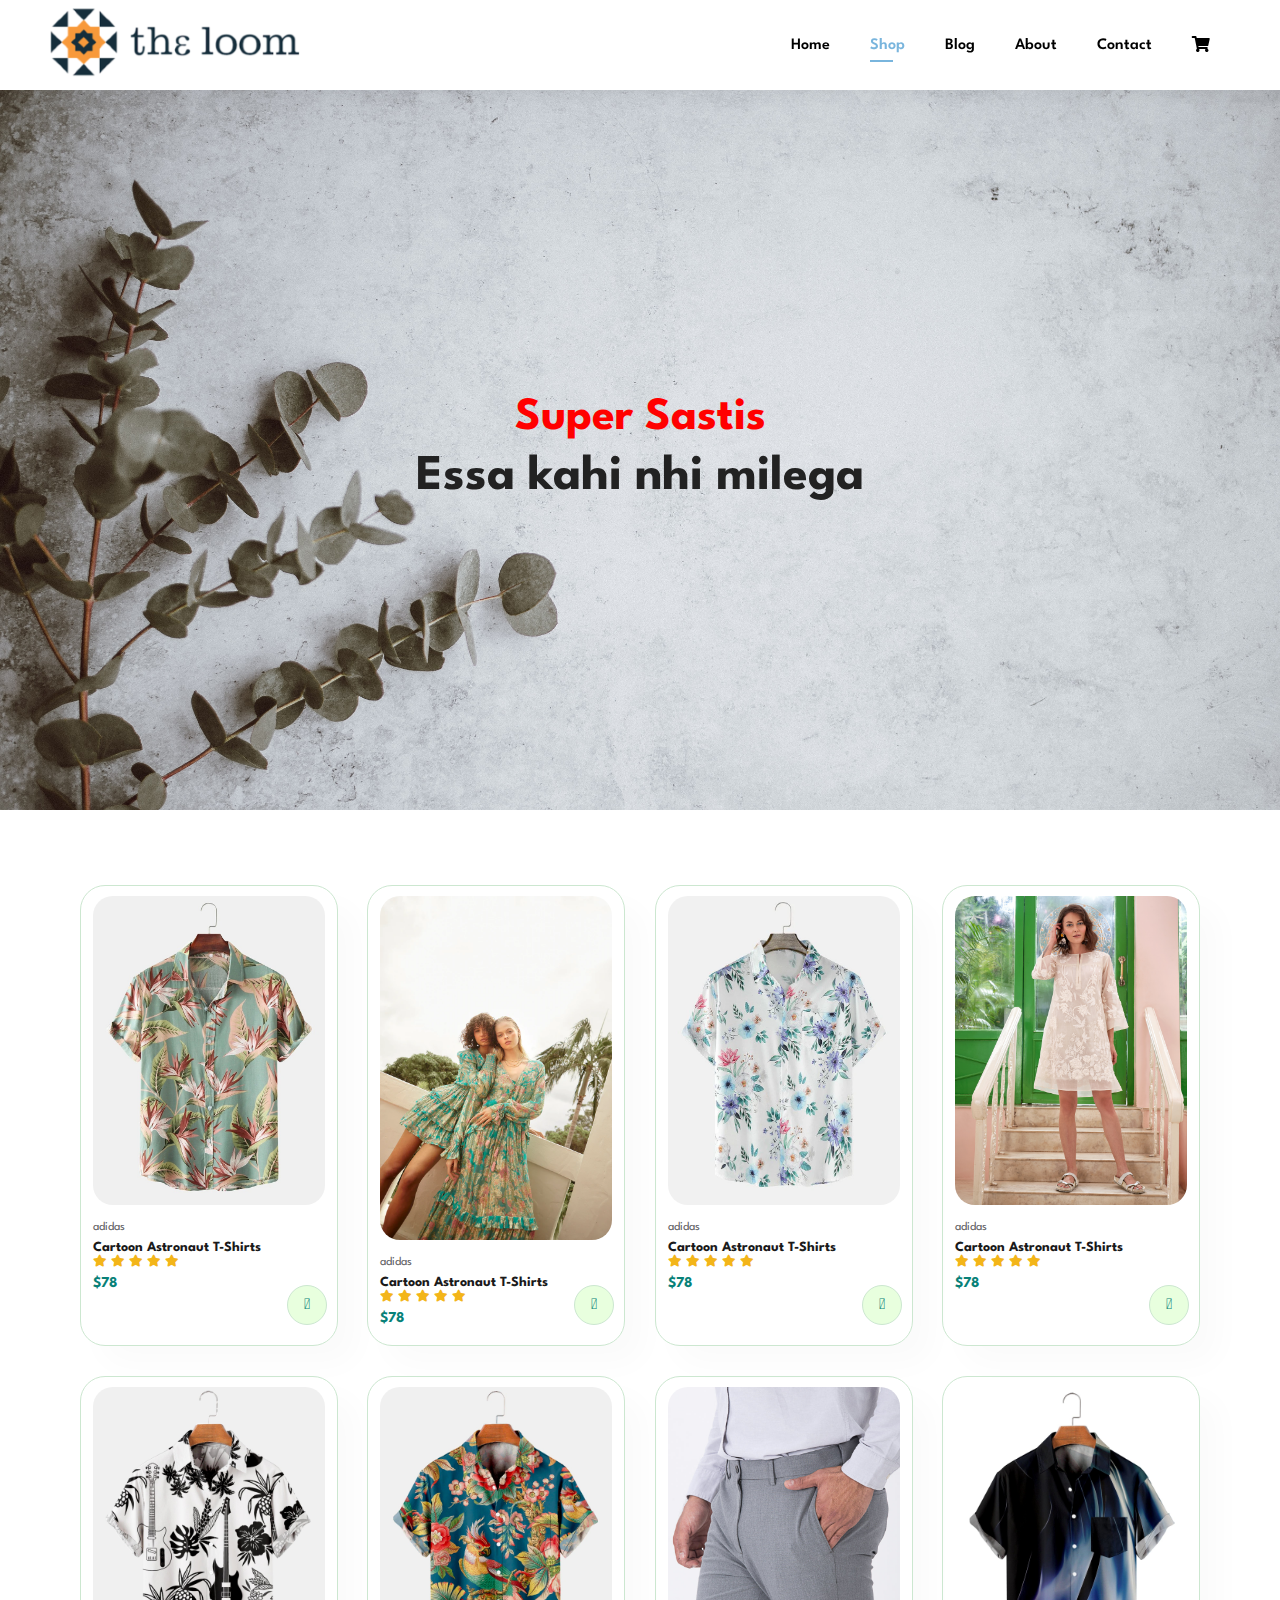
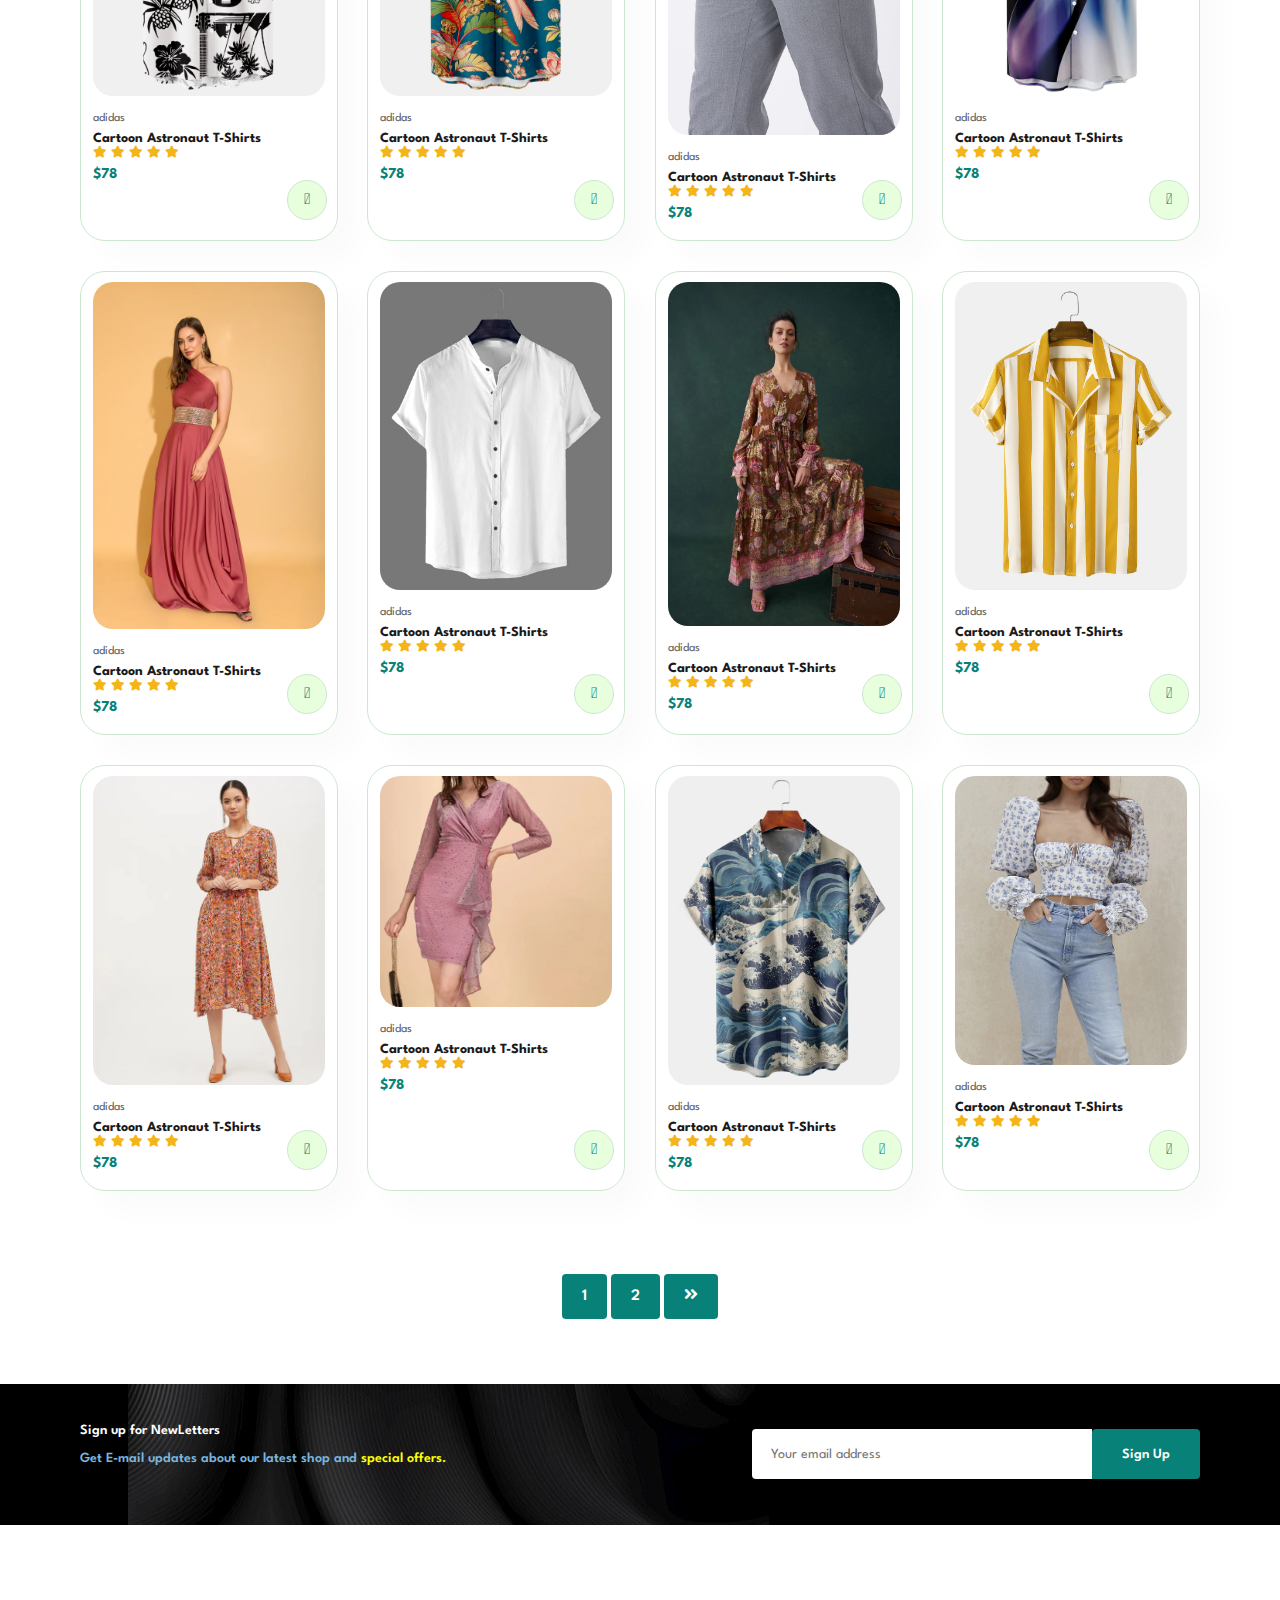
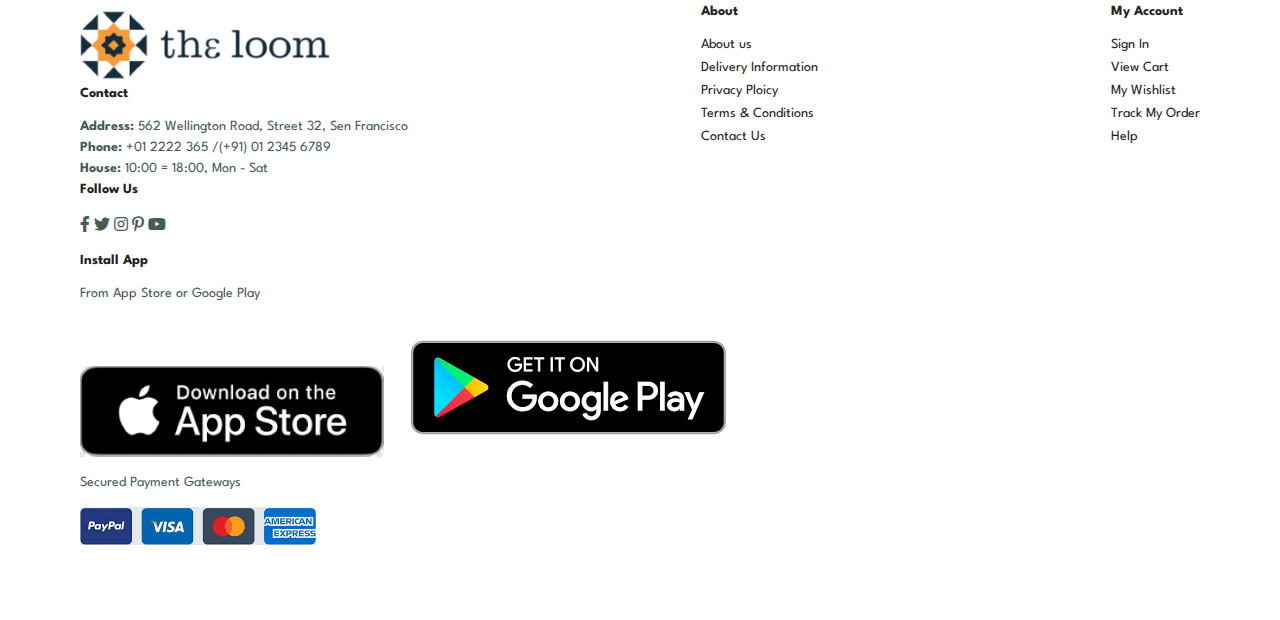
<file: shop.html>
<!DOCTYPE html>
<html lang="en">

    <head>
        <meta charset="UTF-8">
        <meta http-equiv="X-UA-Compatible" content="IE=edge">
        <meta name="viewport" content="width=device-width, initial-scale=1.0">
        <title>The Loom</title>

        <link rel="stylesheet" href="style.css">
        <link rel="stylesheet" href="https://use.fontawesome.com/releases/v5.15.4/css/all.css" />
    </head>

    <body>
        <section id="header">
            <a href="#"><img src='./img/images.png' class="logo"></a>
              <div>
                <ul id="navbar">
                    <li><a href="index.html">Home</a></li>
                    <li ><a class="active" href="shop.html">Shop</a></li>
                    <li><a href="blog.html">Blog</a></li>
                    <li><a href="about.html">About</a></li>
                    <li><a href="contact.html">Contact</a></li>
                    <li id="lg-bag"><a href="cart.html"><i class="fas fa-shopping-cart"></i> </a></li>
                    <a href="#" id="close"><i class="fa fa-window-close" aria-hidden="true"></i></a>
                </ul>
                <div id="mobile">
                    <i id="bar" class="fas fa-outdent"></i>
                    <a href="cart.html"><i class="fas fa-shopping-cart"></i></a>
                </div>
              </div>
        </section>
         <section id="page-header">
            <h2>Super Sastis</h2>
            <h1> Essa kahi nhi milega</h1>
            
         </section>
        <section id="product1" class="section-p1">
            <div class="pro-container" onclick="window.location.href='sproduct.html';">
               <div class="pro">
                <img src='./img/1.jpg' alt="">
                <div class="des">
                    <span>adidas</span>
                    <h5>Cartoon Astronaut T-Shirts</h5>
                    <div class="star">
                        <i class="fas fa-star"></i>
                        <i class="fas fa-star"></i>
                        <i class="fas fa-star"></i>
                        <i class="fas fa-star"></i>
                        <i class="fas fa-star"></i>
                    </div>
                    <h4>$78</h4>
                </div>
                <a href="#"><i class="fal fa-shopping-cart cart"></i></a>
               </div>
               <div class="pro">
                <img src='./img/10.webp' alt="">
                <div class="des">
                    <span>adidas</span>
                    <h5>Cartoon Astronaut T-Shirts</h5>
                    <div class="star">
                        <i class="fas fa-star"></i>
                        <i class="fas fa-star"></i>
                        <i class="fas fa-star"></i>
                        <i class="fas fa-star"></i>
                        <i class="fas fa-star"></i>
                    </div>
                    <h4>$78</h4>
                </div>
                <a href="#"><i class="fal fa-shopping-cart cart"></i></a>
               </div>
               <div class="pro">
                <img src='./img/3.webp' alt="">
                <div class="des">
                    <span>adidas</span>
                    <h5>Cartoon Astronaut T-Shirts</h5>
                    <div class="star">
                        <i class="fas fa-star"></i>
                        <i class="fas fa-star"></i>
                        <i class="fas fa-star"></i>
                        <i class="fas fa-star"></i>
                        <i class="fas fa-star"></i>
                    </div>
                    <h4>$78</h4>
                </div>
                <a href="#"><i class="fal fa-shopping-cart cart"></i></a>
               </div>
               <div class="pro">
                <img src='./img/12.jpg' alt="">
                <div class="des">
                    <span>adidas</span>
                    <h5>Cartoon Astronaut T-Shirts</h5>
                    <div class="star">
                        <i class="fas fa-star"></i>
                        <i class="fas fa-star"></i>
                        <i class="fas fa-star"></i>
                        <i class="fas fa-star"></i>
                        <i class="fas fa-star"></i>
                    </div>
                    <h4>$78</h4>
                </div>
                <a href="#"><i class="fal fa-shopping-cart cart"></i></a>
               </div>
               <div class="pro">
                <img src='./img/5.jpg' alt="">
                <div class="des">
                    <span>adidas</span>
                    <h5>Cartoon Astronaut T-Shirts</h5>
                    <div class="star">
                        <i class="fas fa-star"></i>
                        <i class="fas fa-star"></i>
                        <i class="fas fa-star"></i>
                        <i class="fas fa-star"></i>
                        <i class="fas fa-star"></i>
                    </div>
                    <h4>$78</h4>
                </div>
                <a href="#"><i class="fal fa-shopping-cart cart"></i></a>
               </div>
               <div class="pro">
                <img src='./img/6.jpg' alt="">
                <div class="des">
                    <span>adidas</span>
                    <h5>Cartoon Astronaut T-Shirts</h5>
                    <div class="star">
                        <i class="fas fa-star"></i>
                        <i class="fas fa-star"></i>
                        <i class="fas fa-star"></i>
                        <i class="fas fa-star"></i>
                        <i class="fas fa-star"></i>
                    </div>
                    <h4>$78</h4>
                </div>
                <a href="#"><i class="fal fa-shopping-cart cart"></i></a>
               </div>
               <div class="pro">
                <img src='./img/11.jpg' alt="">
                <div class="des">
                    <span>adidas</span>
                    <h5>Cartoon Astronaut T-Shirts</h5>
                    <div class="star">
                        <i class="fas fa-star"></i>
                        <i class="fas fa-star"></i>
                        <i class="fas fa-star"></i>
                        <i class="fas fa-star"></i>
                        <i class="fas fa-star"></i>
                    </div>
                    <h4>$78</h4>
                </div>
                <a href="#"><i class="fal fa-shopping-cart cart"></i></a>
               </div>
               <div class="pro">
                <img src='./img/8.jpg' alt="">
                <div class="des">
                    <span>adidas</span>
                    <h5>Cartoon Astronaut T-Shirts</h5>
                    <div class="star">
                        <i class="fas fa-star"></i>
                        <i class="fas fa-star"></i>
                        <i class="fas fa-star"></i>
                        <i class="fas fa-star"></i>
                        <i class="fas fa-star"></i>
                    </div>
                    <h4>$78</h4>
                </div>
                <a href="#"><i class="fal fa-shopping-cart cart"></i></a>
               </div>
            
               <div class="pro">
                <img src='./img/9.webp' alt="">
                <div class="des">
                    <span>adidas</span>
                    <h5>Cartoon Astronaut T-Shirts</h5>
                    <div class="star">
                        <i class="fas fa-star"></i>
                        <i class="fas fa-star"></i>
                        <i class="fas fa-star"></i>
                        <i class="fas fa-star"></i>
                        <i class="fas fa-star"></i>
                    </div>
                    <h4>$78</h4>
                </div>
                <a href="#"><i class="fal fa-shopping-cart cart"></i></a>
               </div>
               <div class="pro">
                <img src='./img/2.webp' alt="">
                <div class="des">
                    <span>adidas</span>
                    <h5>Cartoon Astronaut T-Shirts</h5>
                    <div class="star">
                        <i class="fas fa-star"></i>
                        <i class="fas fa-star"></i>
                        <i class="fas fa-star"></i>
                        <i class="fas fa-star"></i>
                        <i class="fas fa-star"></i>
                    </div>
                    <h4>$78</h4>
                </div>
                <a href="#"><i class="fal fa-shopping-cart cart"></i></a>
               </div>
               <div class="pro">
                <img src='./img/13.webp' alt="">
                <div class="des">
                    <span>adidas</span>
                    <h5>Cartoon Astronaut T-Shirts</h5>
                    <div class="star">
                        <i class="fas fa-star"></i>
                        <i class="fas fa-star"></i>
                        <i class="fas fa-star"></i>
                        <i class="fas fa-star"></i>
                        <i class="fas fa-star"></i>
                    </div>
                    <h4>$78</h4>
                </div>
                <a href="#"><i class="fal fa-shopping-cart cart"></i></a>
               </div>
               <div class="pro">
                <img src='./img/4.jpg' alt="">
                <div class="des">
                    <span>adidas</span>
                    <h5>Cartoon Astronaut T-Shirts</h5>
                    <div class="star">
                        <i class="fas fa-star"></i>
                        <i class="fas fa-star"></i>
                        <i class="fas fa-star"></i>
                        <i class="fas fa-star"></i>
                        <i class="fas fa-star"></i>
                    </div>
                    <h4>$78</h4>
                </div>
                <a href="#"><i class="fal fa-shopping-cart cart"></i></a>
               </div>
               <div class="pro">
                <img src='./img/15.webp' alt="">
                <div class="des">
                    <span>adidas</span>
                    <h5>Cartoon Astronaut T-Shirts</h5>
                    <div class="star">
                        <i class="fas fa-star"></i>
                        <i class="fas fa-star"></i>
                        <i class="fas fa-star"></i>
                        <i class="fas fa-star"></i>
                        <i class="fas fa-star"></i>
                    </div>
                    <h4>$78</h4>
                </div>
                <a href="#"><i class="fal fa-shopping-cart cart"></i></a>
               </div>
               <div class="pro">
                <img src='./img/14.webp' alt="">
                <div class="des">
                    <span>adidas</span>
                    <h5>Cartoon Astronaut T-Shirts</h5>
                    <div class="star">
                        <i class="fas fa-star"></i>
                        <i class="fas fa-star"></i>
                        <i class="fas fa-star"></i>
                        <i class="fas fa-star"></i>
                        <i class="fas fa-star"></i>
                    </div>
                    <h4>$78</h4>
                </div>
                <a href="#"><i class="fal fa-shopping-cart cart"></i></a>
               </div>
               <div class="pro">
                <img src='./img/7.jpg' alt="">
                <div class="des">
                    <span>adidas</span>
                    <h5>Cartoon Astronaut T-Shirts</h5>
                    <div class="star">
                        <i class="fas fa-star"></i>
                        <i class="fas fa-star"></i>
                        <i class="fas fa-star"></i>
                        <i class="fas fa-star"></i>
                        <i class="fas fa-star"></i>
                    </div>
                    <h4>$78</h4>
                </div>
                <a href="#"><i class="fal fa-shopping-cart cart"></i></a>
               </div>
               <div class="pro">
                <img src='./img/16.webp' alt="">
                <div class="des">
                    <span>adidas</span>
                    <h5>Cartoon Astronaut T-Shirts</h5>
                    <div class="star">
                        <i class="fas fa-star"></i>
                        <i class="fas fa-star"></i>
                        <i class="fas fa-star"></i>
                        <i class="fas fa-star"></i>
                        <i class="fas fa-star"></i>
                    </div>
                    <h4>$78</h4>
                </div>
                <a href="#"><i class="fal fa-shopping-cart cart"></i></a>
               </div>
            
            </div>
        </section>
     
        <section id="pagination" class="section-p1">
            <a href="#">1</a>
            <a href="#">2</a>
            <a href="#"><i class="fa fa-angle-double-right"></i></a>
        </section>
        <section id="newletter" class="section-p1 section-m1">
            <div class="newtext">
                <h4>Sign up for NewLetters</h4>
                <p>Get E-mail updates about our latest shop and <span>special offers.</span></p>
            </div>
            <div class="form">
               <input type="text" placeholder="Your email address">
               <button class="normal">Sign Up</button> 
            </div>
        </section>
        <footer class="section-p1">
            <div class="col">
                <img src='./img/images.png' alt="">
                <h4>Contact</h4>
                <p><strong>Address:</strong> 562 Wellington Road, Street 32, Sen Francisco</p>
                <p><strong>Phone:</strong> +01 2222 365 /(+91) 01 2345 6789 </p>
                <p><strong>House:</strong> 10:00 = 18:00, Mon - Sat</p>
                <div class="follow">
                    <h4>Follow Us</h4>
                    <div class="icon">
                        <i class="fab fa-facebook-f"></i>
                        <i class="fab fa-twitter"></i>
                        <i class="fab fa-instagram"></i>
                        <i class="fab fa-pinterest-p"></i>
                        <i class="fab fa-youtube"></i>
                    </div>
                </div>
            </div>
            <div class="col">
                <h4>About</h4>
                <a href="#">About us</a>
                <a href="#">Delivery Information</a>
                <a href="#">Privacy Ploicy</a>
                <a href="#">Terms & Conditions</a>
                <a href="#">Contact Us</a>
            </div>
            <div class="col">
                <h4>My Account</h4>
                <a href="#">Sign In</a>
                <a href="#">View Cart</a>
                <a href="#">My Wishlist</a>
                <a href="#">Track My Order</a>
                <a href="#">Help</a>
            </div>
            <div class="col install">
                <h4>Install App</h4>
                <P>From App Store or Google Play</P>
                <div class="row">
                    <img src='./img/ap.png' alt="">
                    <img src='./img/ap2.png' alt="">
                </div>
                <p>Secured Payment Gateways</p>
                <img src='./img/pay.png' alt="">
            </div>
        </footer>
        <script src="script.js"></script>
    </body>

</html>
</file>
<file: style.css>
@import url("https://fonts.googleapis.com/css2?family=Spartan:wght@100;200;300;400;500;600;700;800;900&display=swap");
* {
  margin: 0;
  padding: 0;
  box-sizing: border-box;
  font-family: "Spartan", sans-serif;
}

html {
  scroll-behavior: smooth;
}

/* Global Styles */

h1 {
  font-size: 50px;
  line-height: 64px;
  color: #222;
}

h2 {
  font-size: 46px;
  line-height: 54px;
  color: #222;
}

h4 {
  font-size: 20px;
  color: #222;
}

h6 {
  font-weight: 700;
  font-size: 12px;
}

p {
  font-size: 16px;
  color: #465b52;
  margin: 15px 0 20px 0;
}

.section-p1 {
  padding: 40px 80px;
}

.section-m1 {
  margin: 40px 0;
}
button.normal{
  font-size: 14px;
  font-weight: 600;
  padding: 13px 30px;
  color: #000;
  background-color: #ccbaba;
  border-radius: 4px;
  cursor: pointer;
  border: none;
  outline: none;
  transition: 0.2s;
}
button.white{
  font-size: 13px;
  font-weight: 600;
  padding: 11px 18px;
  color: white;
  background-color: transparent;
  cursor: pointer;
  border: 1px solid #fff;
  outline: none;
  transition: 0.2s;
}

body {
  width: 100%;
}
#header{
    display: flex;
    align-items:  center;
    justify-content: space-between;
    padding: 2px 50px;
    background: white;
    box-shadow: 0 5px 15px rgba(0, 0, 0, 0.06);
    z-index: 999;
    position: sticky;
    top: 0;
    left: 0;
}
#navbar{
    display: flex;
    align-items: center;
    justify-content: center;
}
#navbar li{
    list-style: none;
    padding: 5px 20px;
    position: relative;
}
#navbar li a{
    text-decoration: none;
    font-size: 16px;
    font-weight: 600;
    color: #000;
    transition: 0.2s ease;
}
#navbar li a:hover,
#navbar li a.active {
    color: #79b5dd;
}
#navbar li a.active::after,
#navbar li a:hover::after{
    content: "";
    width: 30%;
    height: 2px;
    background: #79b5dd;
    position: absolute;
    bottom: -4px;
    left: 20px;
}
#mobile{
  display: none;
  align-items: center;
}
#close{
  display: none;
}



/* Home Page */





#hero{
    background-image: url('./img/cc.jpg'); 
    height: 90vh;
    width: 100%;
    background-size: cover;
    background-position: top 25% right 0;
    padding: 0 180px;
    display: flex;
    flex-direction: column;
    align-items: flex-start;
    justify-content:center;
    align-items:end;
    text-align: center;

}
#hero h4{
    padding-bottom: 15px ;
}
#hero h1{
    color: #088178;
}

#hero button{
    background-image: url('./img/bb.png');
    background-color: transparent; 
    color: #c76311;
    border: 0;
    padding: 14px 80px 14px 65px;
    background-repeat: no-repeat; 
    cursor: pointer;
    font-weight: 700;
    font-size: 15px;
}
#feature{
  display:flex;
  align-items: center;
  justify-content: space-between;
  flex-wrap: wrap;
}
#feature .fe-box{
    width: 260px;
    height: 290px;
    text-align: center;
    
    padding: 25px 15px;
    box-shadow: 20px 20px 34px rgba(0, 0, 0, 0.06);
    border: 1px solid #cce7d0;
    border-radius: 4px;
    margin: 45px 0;
}
#feature .fe-box:hover{
    box-shadow: 10px 10px 54px rgba(70, 62, 221, 0.1);
}
#feature .fe-box img{
  width: 100%;
  margin-bottom: 0;
}
#feature .fe-box h6{
    display: inline-block;
    padding: 9px 8px 6px 8px;
    line-height: 1;
    border-radius: 4px;
    color: #088178;
    background-color: #fddde4;
}
#feature .fe-box:nth-child(2) h6{
  background-color: aqua;
}
#feature .fe-box:nth-child(3) h6{
  background-color:antiquewhite;
}

#feature .fe-box:nth-child(4) h6{
  background-color:aquamarine;
}
#feature .fe-box:nth-child(5) h6{
  background-color:darkgray;
}
#product1{
  text-align: center;
}
#product1 .pro-container{
  display: flex;
  justify-content: space-between;
  padding-top: 20px;
  flex-wrap: wrap;
}
#product1 .pro{
  width: 23%;
  min-width: 250px;
  padding: 10px 12px;
  border: 1px solid #cce7d0;
  border-radius: 25px;
  cursor: pointer;
  box-shadow: 20px 20px 30px rgba(0, 0, 0, 0.02);
  margin: 15px 0;
  transition: 0.2s ease;
  position: relative;
}
#product1 .pro:hover{
  box-shadow: 20px 20px 30px rgba(0, 0, 0, 0.06);
}
 #product1 .pro img{
  width: 100%;
  border-radius: 20px;
}
 #product1 .pro .des{
  text-align: start;
  padding: 10px 0;
}
#product1 .pro .des span{
  color: #606063;
  font-size: 12px;
}
#product1 .pro .des h5{
  padding-top: 7px;
  color: #1a1a1a;
  font-size: 14px;
}
#product1 .pro .des i{
  font-size: 12px;
  color: rgb(243, 181, 25);
}
#product1 .pro .des h4{
  padding-top: 7px;
  font-size: 15px ;
  font-weight: 700;
  color: #088178;
}
#product1 .pro .cart{
  width: 40px;
  height: 40px;
  line-height: 40px;
  border-radius: 50px;
  background-color: #e8ffde;
  font-weight: 500;
  color: #088178;
  border: 1px solid #cce7d0;
  position: absolute;
  bottom: 20px;
  right: 10px; 
}
#banner {
  display: flex;
  flex-direction: column ;
  justify-content: center;
  align-items: center;
  text-align: center;
  background-image: url('./img/baaaaa.jpg');
  width: 100;
  height: 40vh;
  background-size: cover;
  background-position: center;
}
#banner h4{
  color: black;
  font-size: 16px;
}
#banner h2{
  color: black;
  font-size: 30px;
  padding: 10px 0;
}
#banner h2 span{
  color: red;
}
#banner button:hover{
  background: #088178;
  color: #fff;
}
#sm-banner{
  display: flex;
  justify-content: space-between;
  flex-wrap: wrap;
}
#sm-banner .banner-box{
  display: flex;
  flex-direction: column ;
  justify-content: center;
  align-items: flex-end;
  background-image: url('./img/pp.jpg');
  min-width: 840px;
  height: 50vh;
  background-size: cover;
  background-position: center;
  padding: 50px;
}
#sm-banner h4{
  color: #fff;
  font-size: 20px;
  font-weight: 300;
}
#sm-banner h2{
  color: #fff;
  font-size: 28px;
  font-weight: 800;
}
#sm-banner span{
  color: #fff;
  font-size: 14px;
  font-weight: 500;
  padding-bottom: 15px;
}
#sm-banner span{
  color: #fff;
  font-size: 14px;
  font-weight: 500;
  padding-bottom: 15px;
}
#sm-banner .banner-box:hover button{
  background-color: #088178;
  border: 1px solid #088178 ;
}
#sm-banner .banner-box2{
  display: flex;
  flex-direction: column ;
  justify-content: center;
  align-items: flex-end;
  background-image: url('./img/ban3.jpg');
  min-width: 840px;
  height: 50vh;
  background-size: cover;
  background-position: center;
  padding: 30px;
}
#banner3 .banner-box{
  display: flex;
  flex-direction: column ;
  justify-content: center;
  align-items: flex-end;
  background-image: url('./img/ban2.jpeg');
  min-width: 30%;
  height: 30vh;
  background-size: cover;
  background-position: center;
  padding: 20px;
  margin-bottom: 20px;
}
#banner3 h2{
  color: #fff;
  font-weight: 900;
  font-size: 22px;
}
#banner3 h3{
  color: #ec544e;
  font-weight: 800;
  font-size: 15px;
} 
#banner3{
  display: flex;
  justify-content: space-between;
  flex-wrap: wrap;
  padding: 0 80px;
}
#banner3 .banner-box2{
  align-items: center;
  background-image: url('./img/baaaa.jpg');
}
#banner3 .banner-box3 h2{
  color: #000;
}
#banner3 .banner-box3{
  align-items: flex-start;
  background-image: url('./img/ban.jpg');
}
#newletter{
  display: flex;
  flex-wrap: wrap;
  align-items: center;
  justify-content: space-between;
  background-image: url('./img/bc.jpg');
  background-position: 20% 30%;
  background-color: black;
  background-repeat: no-repeat;
}
#newletter h4{
  font-size: 14px;
  font-weight: 600;
  color: #fff;
}
#newletter p{
  font-size: 14px;
  font-weight: 600;
  color: #79b5dd;
}
#newletter p span{
  
  color: yellow;
}
#newletter .form{
  display: flex;
  width: 40%;
}
#newletter input{
  height: 3.125rem;
  padding: 0 1.25em;
  font-size: 14px;
  width: 100%;
  border: 1px solid transparent;
  outline: none;
  border-radius: 4px;
  border-top-right-radius: 0;
  border-bottom-right-radius: 0;
}
#newletter button{
  background-color: #088178;
  color: #fff;
  white-space: nowrap;
  border-bottom-left-radius: 0;
  border-bottom-left-radius: 0;
}
footer{
  display: flex;
  flex-wrap: wrap;
  justify-content: space-between;
}
footer .col{
  display: flex;
  flex-direction: column;
  align-items: flex-start;
  margin-bottom: 20px;
}
footer .logo{
  margin-bottom: 30px;

}
footer h4{
  font-size: 14px;
  padding-bottom: 20px;
}
footer p{
  font-size: 14px;
  margin: 0 0 8px 0;
}
footer a{
  font-size: 14px;
  text-decoration: none;
  color: #222;
  margin-bottom: 10px;
}
footer .follow{
  color: #465b52;
  padding-right: 4px;
  cursor: pointer;
}
footer .imstall .row{
  border: 1px solid #088178;
  border-radius: 6px;

}
footer .install img{
  margin: 10px 0 15px 0;
}
footer .follow i:hover,
footer a:hover{
  color: #088178;
}
footer .copyright{
 width:100%;
 text-align: center;
}



/* Shop Page */

#page-header{
  background-image:url('./img/bac2.jpg');
  width: 100%;
  height: 80vh;
  background-size:cover ;
  display: flex;
  justify-content: center;
  flex-direction: column;
  text-align: center;
  padding: 14px;
}
#page-header h2,
#page-header p{
  color: red;

}
#pagination {
  text-align: center;
}
#pagination a{
  text-decoration: none;
  background-color: #088178;
  padding: 15px 20px;
  border-radius: 4px;
  color: #fff;
  font-weight: 600;
}
#pagination a i{
  font-size: 16px;
  font-weight: 600;
}



/* Single Product */

#prodetails{
  display: flex;
  margin-top: 20px;
}

 #prodetails .single-pro-image{
  width: 30%;
  margin-right: 80px;
 }
 .small-img-group{
  display: flex;
  justify-content: space-between;
 }
 .small-img-col{
  flex-basis: 24%;
  cursor: pointer;
 }
 #prodetails .single-pro-details{
  width: 50%;
  padding-top: 30px;
}
#prodetails .single-pro-details h4{
  padding: 40px 0 20px 0;
}
#prodetails .single-pro-details h2{
  font-size: 26px;
}
#prodetails .single-pro-details select{
  display: block;
  padding: 5px 10px;
  margin-bottom: 10px;
}
#prodetails .single-pro-details input{
  width: 50px;
  height: 47px;
  padding-left: 10px;
  font-size: 16px;
  margin-right: 10px;
}
#prodetails .single-pro-details input:focus{
  outline: none;
}
#prodetails .single-pro-details button{
  background: #088178;
  color: #fff;
}
#prodetails .single-pro-details span{
  line-height: 25px;
}



/* Blog page */

#page-header.blog-header{
  background-image:url('./img/bbg2.jpg');
  width: 100%;
  height: 140vh;
  background-size:cover ;
  display: flex;
  justify-content:baseline;
  flex-direction: column;
  text-align: center;
  padding: 14px;
}
#page-header p{
  color: black;

}
#blog{
  padding: 150px 150px 0 150px;
}
#blog .blog-box{
  display: flex;
  align-items: center;
  width: 70%;
  position: relative;
  padding-bottom: 90px;
}
#blog .blog-img{
  width: 80%;
  height: 80%;
  margin-right: 40px;
}  
#blog img{
  width: 100%;
  height: 300px;
  object-fit: cover;
}
#blog .blog-details{
  width: 80%;
}
#blog .blog-details a {
  text-decoration: none;
  font-size: 11px;
  color: #000;
  font-weight: 700;
  position: relative;
  transition: 0.3s;
}
#blog .blog-details a::after{
  content: "";
  width: 50px;
  height: 1px;
  background-color: #000;
  position:absolute;
  top:4px;
  right: -60px;
}
#blog .blog-details a:hover{
  color: #088178;
}
#blog .blog-details a:hover::after{
  background-color: #088178;
}
#blog .blog-box h1{
  position: absolute;
  top:-40px;
  left: 0;
  font-size: 70px;
  font-weight: 700;
  color: #c9cbce;
  z-index: -9;
}


/*  About Page */

#page-header.about-header{
  background-image:url('./img/a1.jpg');
  width: 100%;
  height: 140vh;
  background-size:cover ;
  display: flex;
  justify-content:baseline;
  flex-direction: column;
  text-align: center;
  padding: 14px;
  }
  #page-header p{
    color: whitesmoke;
  }

#about .about-box{
  display: flex;
  align-items: center;
  width: 100%;
  position: relative;
  padding-bottom: 90px;
}
#about .about-img{
  width: 100%;
  height: 100%;
  margin-right: 20px;
  margin-left: 150px;
  margin-top: 80px;
}  
#about img{
  width: 100%;
  height: 300px;
  object-fit: cover;
  
}
#about .about-details{
  width: 100%;
  display: columns;
  margin-right: 50px;
  margin-left: 180px;
  margin-top: 80px;
  
}
#about .about-details a {
  text-decoration: none;
  font-size: 11px;
  color: #000;
  font-weight: 700;
  position: left;
  transition: 0.3s;
}

/* Contact */


#page-header.contect-header{
background-image:url('./img/c.jpg');
width: 100%;
height: 100vh;
background-size:cover ;
display: flex;
justify-content:baseline;
flex-direction: column;
text-align: center;
padding: 14px;
}

/*Cart */

#cart{
  overflow-x: auto;
}

#page-header.cart-header{
  background-image:url('./img/ban4.png');
  width: 100%;
  height: 40vh;
  background-size:cover ;
  display: flex;
  justify-content:baseline;
  flex-direction: column;
  text-align: center;
  padding: 14px;
  }
#cart table{
  width: 100%;
  border-collapse: collapse;
  table-layout: fixed;
  white-space: nowrap;
}
#cart table img{
  width:70px;
}
#cart table td:nth-child(1){
  width: 100px;
  text-align: center;
}
#cart table td:nth-child(2){
  width:150;
  text-align: center;
}

#cart table td:nth-child(3){
  width:250;
  text-align: center;
}

#cart table td:nth-child(4),
#cart table td:nth-child(5),
#cart table td:nth-child(6){
  width:150;
  text-align: center;
}
#cart table td:nth-child(5) input{
  width: 70px;
  padding: 10px 5px 10px 15px;
}
#cart table thead{
  border: 1px solid #e2e9e1;
  border-left: none;
  border-right: none;
}
#cart table thead td{
  font-weight: 700;
  text-transform: uppercase;
  font-size: 13px;
  padding: 18px 0;
}
#cart table tbody td{
  font-size: 13px;
}
#cart-add{
  display: flex;
  flex-wrap: wrap;
  justify-content: space-between;
}
#coupon{
  width: 50%;
  margin-bottom: 30px;
}
#coupon h3,#subtotal h3{
  padding-bottom:  15px;
}
#coupon input{
  padding: 10px 20px;
  outline: none;
  width: 60%;
  margin-right: 10px;
  border: 1px solid #e2e9e1;
}
#coupon button,#subtotal button{
  background-color: #088178;
  color: #fff;
  padding: 12px 20px;
}
#subtotal{
  width: 50%;
  margin-bottom: 30px;
  border: 1px solid #e2e9e1;
  padding: 30px;
}
#subtotal table{
  border-collapse: collapse;
  width: 100%;
  margin-bottom: 20px;
}
#subtotal table td{
  width: 50%;
  border:1px solid #e2e9e1;
  padding: 10px;
  font-size:13px;
}




@media(max-width:799px){
  .section-p1 {
    padding: 20px 20px;
}
  #navbar{
    display: flex;
    flex-direction: column;
    align-items: flex-start;
    justify-content: flex-start;
    position: fixed;
    top: 0;
    right: -300px;
    height: 100vh;
    width: 300px;
    background-color: #e8ffde;
    box-shadow: 0 40px 60px rgba(0, 0, 0, 0.1);
    padding: 80px 0 0 10px;
    transition: 0.3s;

  }
  #navbar.active{
    right: 0px;
  }
  #navbar li{
    margin-bottom: 25px;
  }
  #mobile{
    display: flex;
    align-items: center;
  }
  #mobile i{
    color: #1a1a1a;
    padding-left: 20px;
  }
  #close{
    display: initial;
    position: absolute;
    top: 30px;
    left: 30px;
    color: #222;
    font-size: 24px;
  }
  #lg-bag{
    display: none;
  }
  #hero{
      height: 90vh;
      padding: 0px 80px;
      background-position:  top 30% right 60%;
  }
  #feature {
    justify-content: center;
  }
#feature .fe-box {
  margin: 5px 5px;
}
#product1 .pro-container {
  justify-content: center;
}
#product1 .pro {
  margin: 15px;
  
}
#banner {
  height: 20vh;
}
#sm-banner .banner-box {
  
  min-width: 100%;
  height: 30vh;
  padding: 30px;
}
#banner3 {
  padding: 0 40px;
}
#banner3 .banner-box {
  
  width: 30%;
  
}
#newletter .form {
  width: 70%;
}
}
@media(max-width: 477px){
  .section-p1{
    padding: 20px;
  }
  #header{
    padding: 10px 30px;
  }
  h1{
    font-size: 38px;
  }
  h2{
    font-size: 32px;
  }
  #hero{
    padding: 0 20px;
    background-position: 55%;
  }
  #feature{
    justify-content: space-between;
  }
  #feature .fe-box{
    width: 155px;
    margin: 0 0 15px 0;
  }
  #product1 .pro{
    width: 100%;
  }
  #banner{
    height: 40vh;
  }
  #sm-banner .banner-box{
    height: 40vh;
  }
  #sm-banner ,.banner-box2{
    margin-top: 20px;
  }
  #banner3{
    padding: 0 20px;
  }
  #banner3 .banner-box{
    width: 100%;
  }
  #newletter .form{
    width: 100%;
  }
  #newletter .form{
    padding: 40px 20px;
  }
  footer .copyright{
    text-align: start;
  }
  /* Blog page */
  #blog{
    padding:100px 20px 0 20px;
  }
  #blog .blog-box{
    display: flex;
    flex-direction: column;
    align-items: flex-start;
  }
  #blog .blog-img{
    width: 150%;
    margin-right: 0px;
    margin-bottom: 30px;
  }
  #blog .blog-details{
    width: 150%;
  }
  #page-header.blog-header {
    background-image: url('./img/bbg2.jpg');
    width: 100%;
    height: 100vh;
    background-size: cover;
    display: flex;
    justify-content: baseline;
    flex-direction: column;
    text-align: center;
    padding: 14px;
 }


  /* About page */

  #page-header.about-header {
    background-image: url('./img/a1.jpg');
    width: 100%;
    height: 100vh;
    background-size: cover;
    display: flex;
    justify-content: baseline;
    flex-direction: column;
    text-align: center;
    padding: 14px;
}
#about .about-box {
  display: flex;
  flex-direction: column;
  align-items: flex-start;
  
}
#about .about-img {
  width: 100%;
  margin-right: 0px;
  margin-left: 0px;
}
#about{
  padding:100px 20px 0 20px;
}
#about .about-details {
  width: 100%;
  margin-left: 0px;
}

/* contect page */

#page-header.contect-header {
  background-image: url('./img/c.jpg');
  width: 100%;
  height: 70vh;
  background-size: cover;
  display: flex;
  justify-content: baseline;
  flex-direction: column;
  text-align: center;
  padding: 14px;
}
/* cart page */

 #cart-add{
  flex-direction: column;
 }
 #coupon{
  width: 100%;
 }
 #subtotal{
  width: 100%;
  padding: 20px  ;
 }
}
</file>
